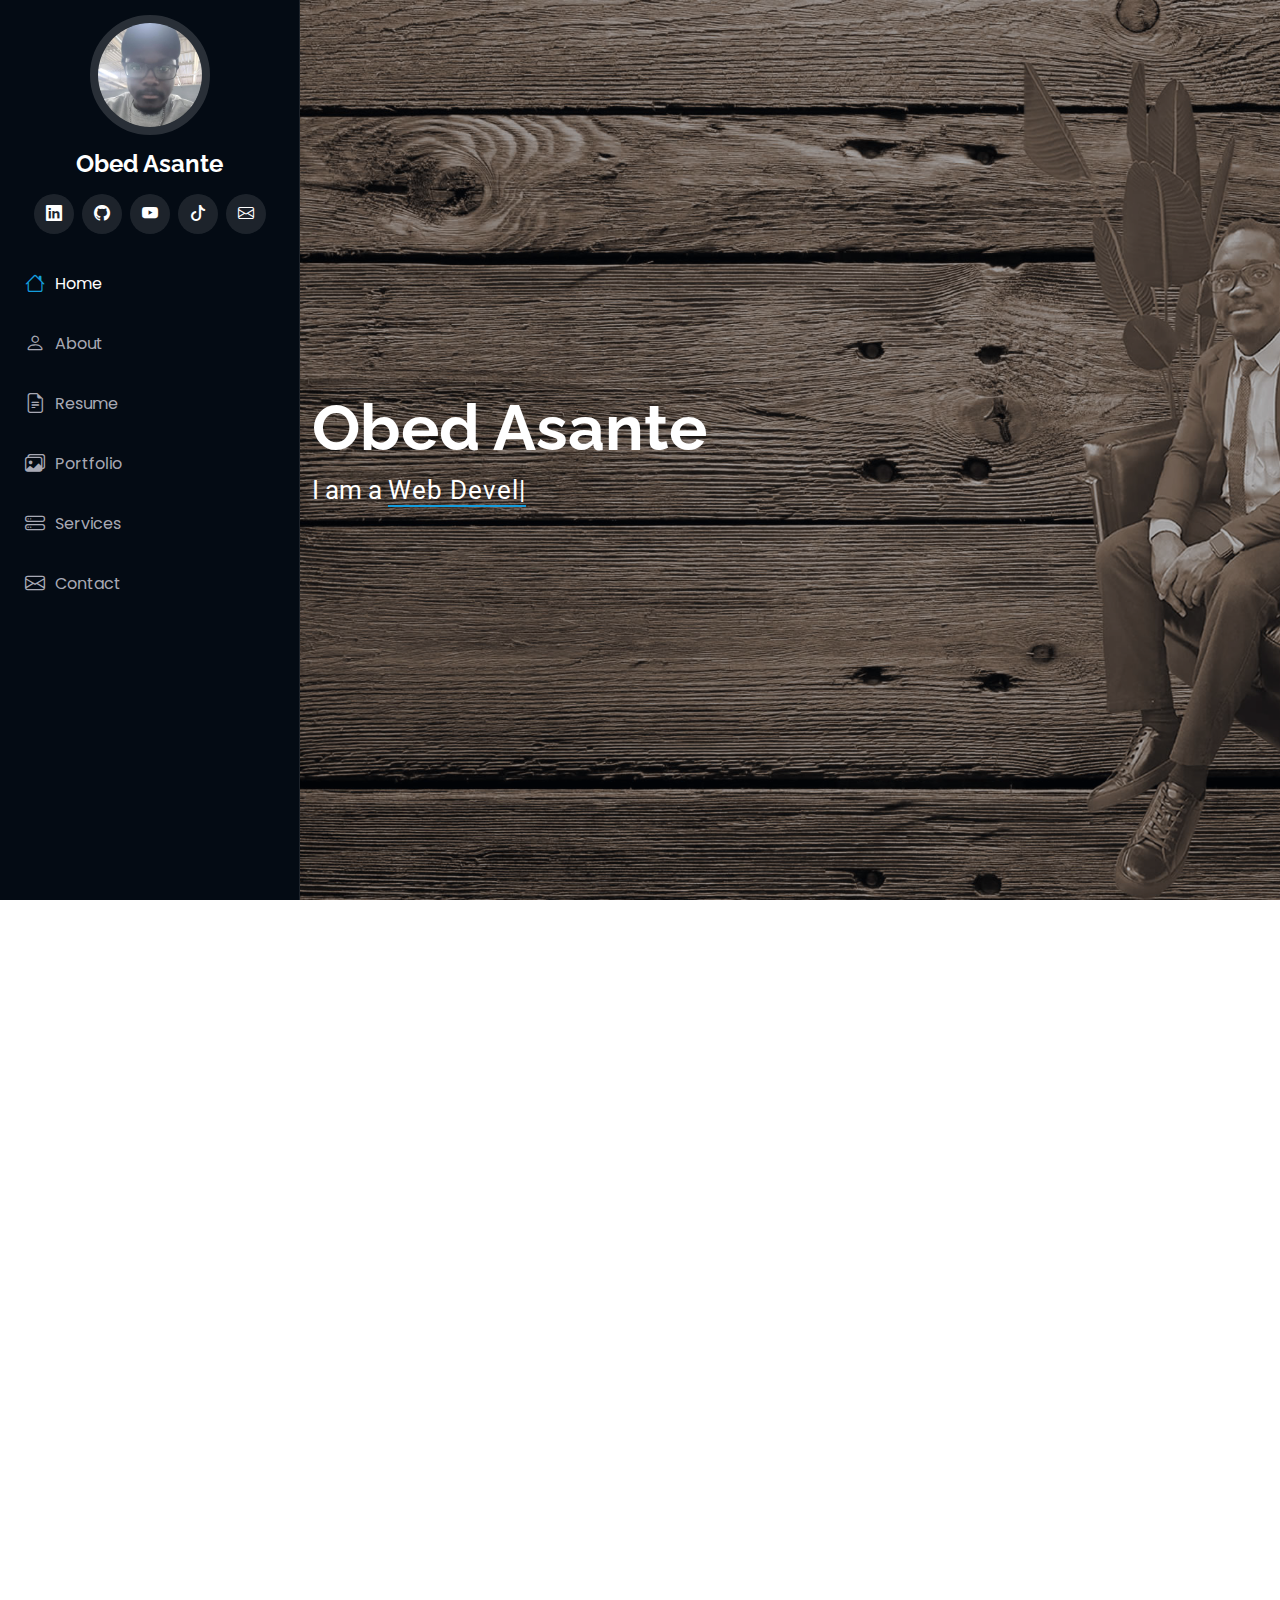
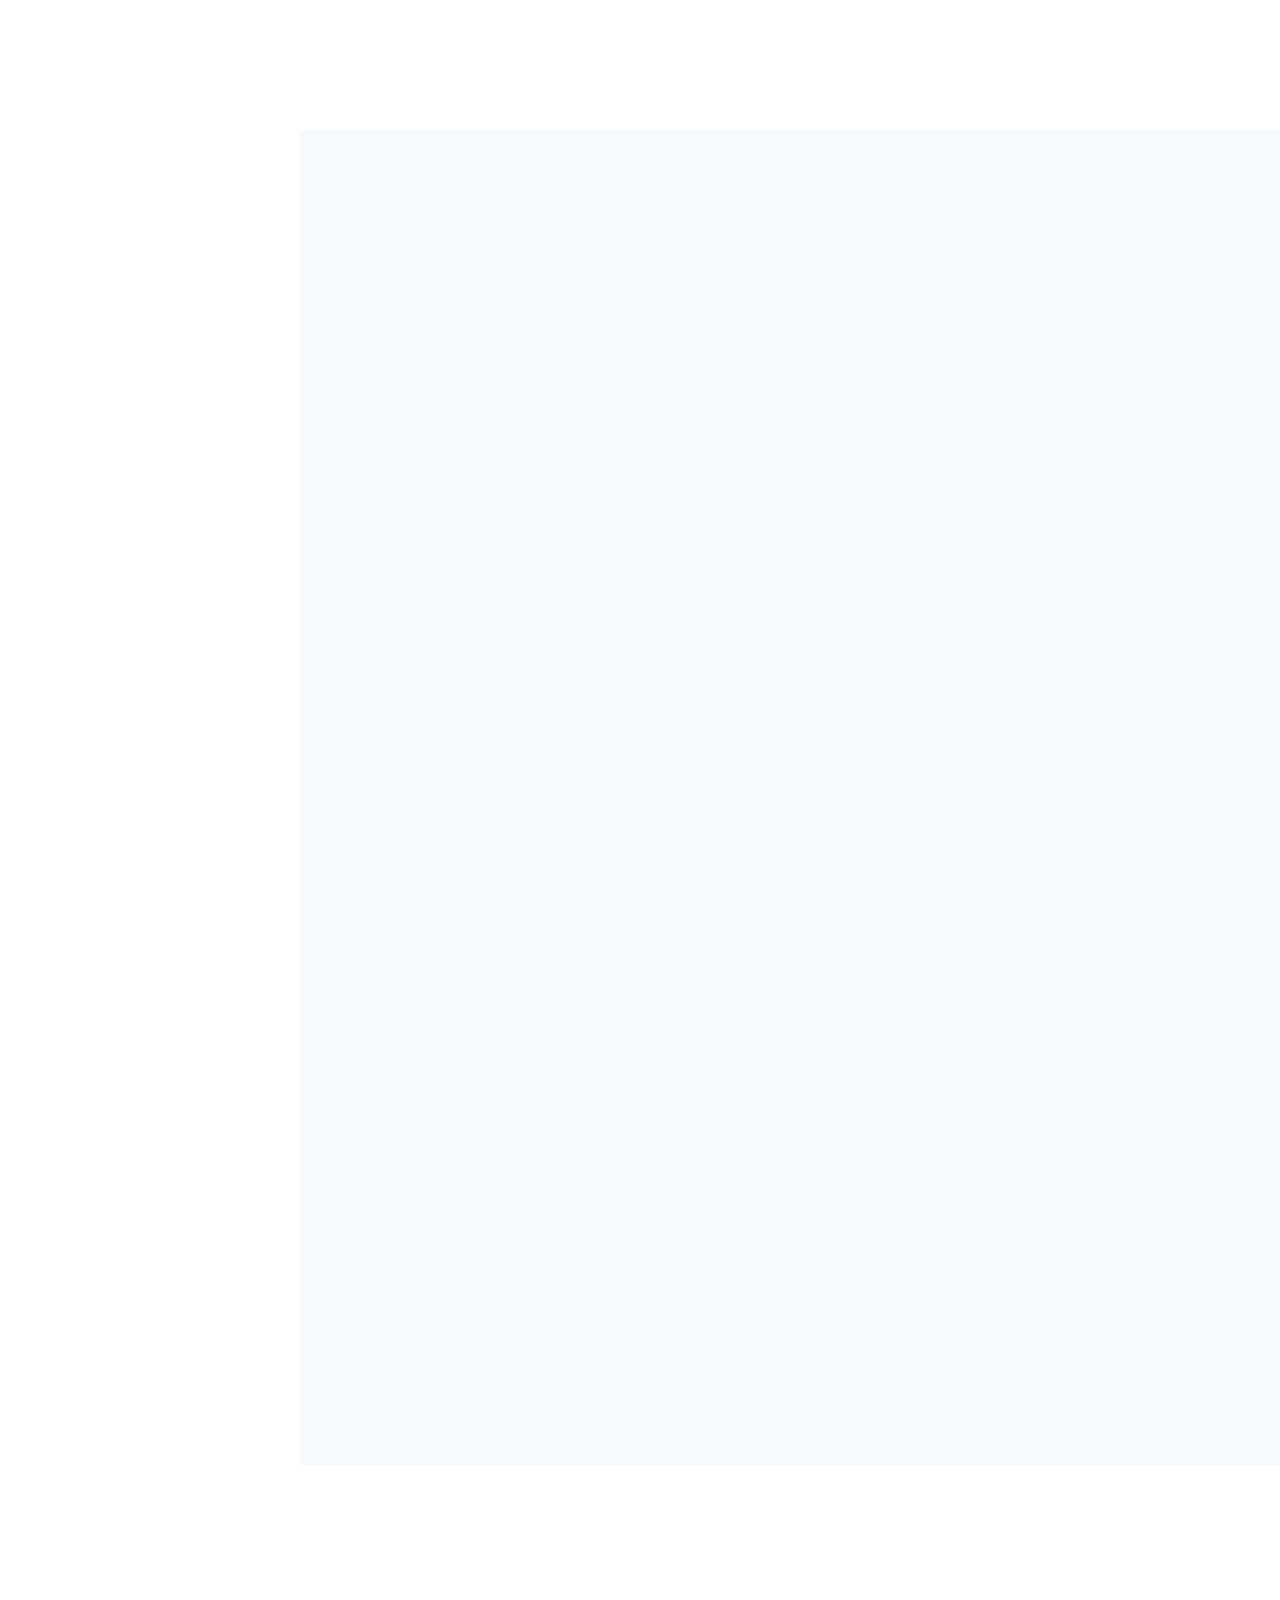
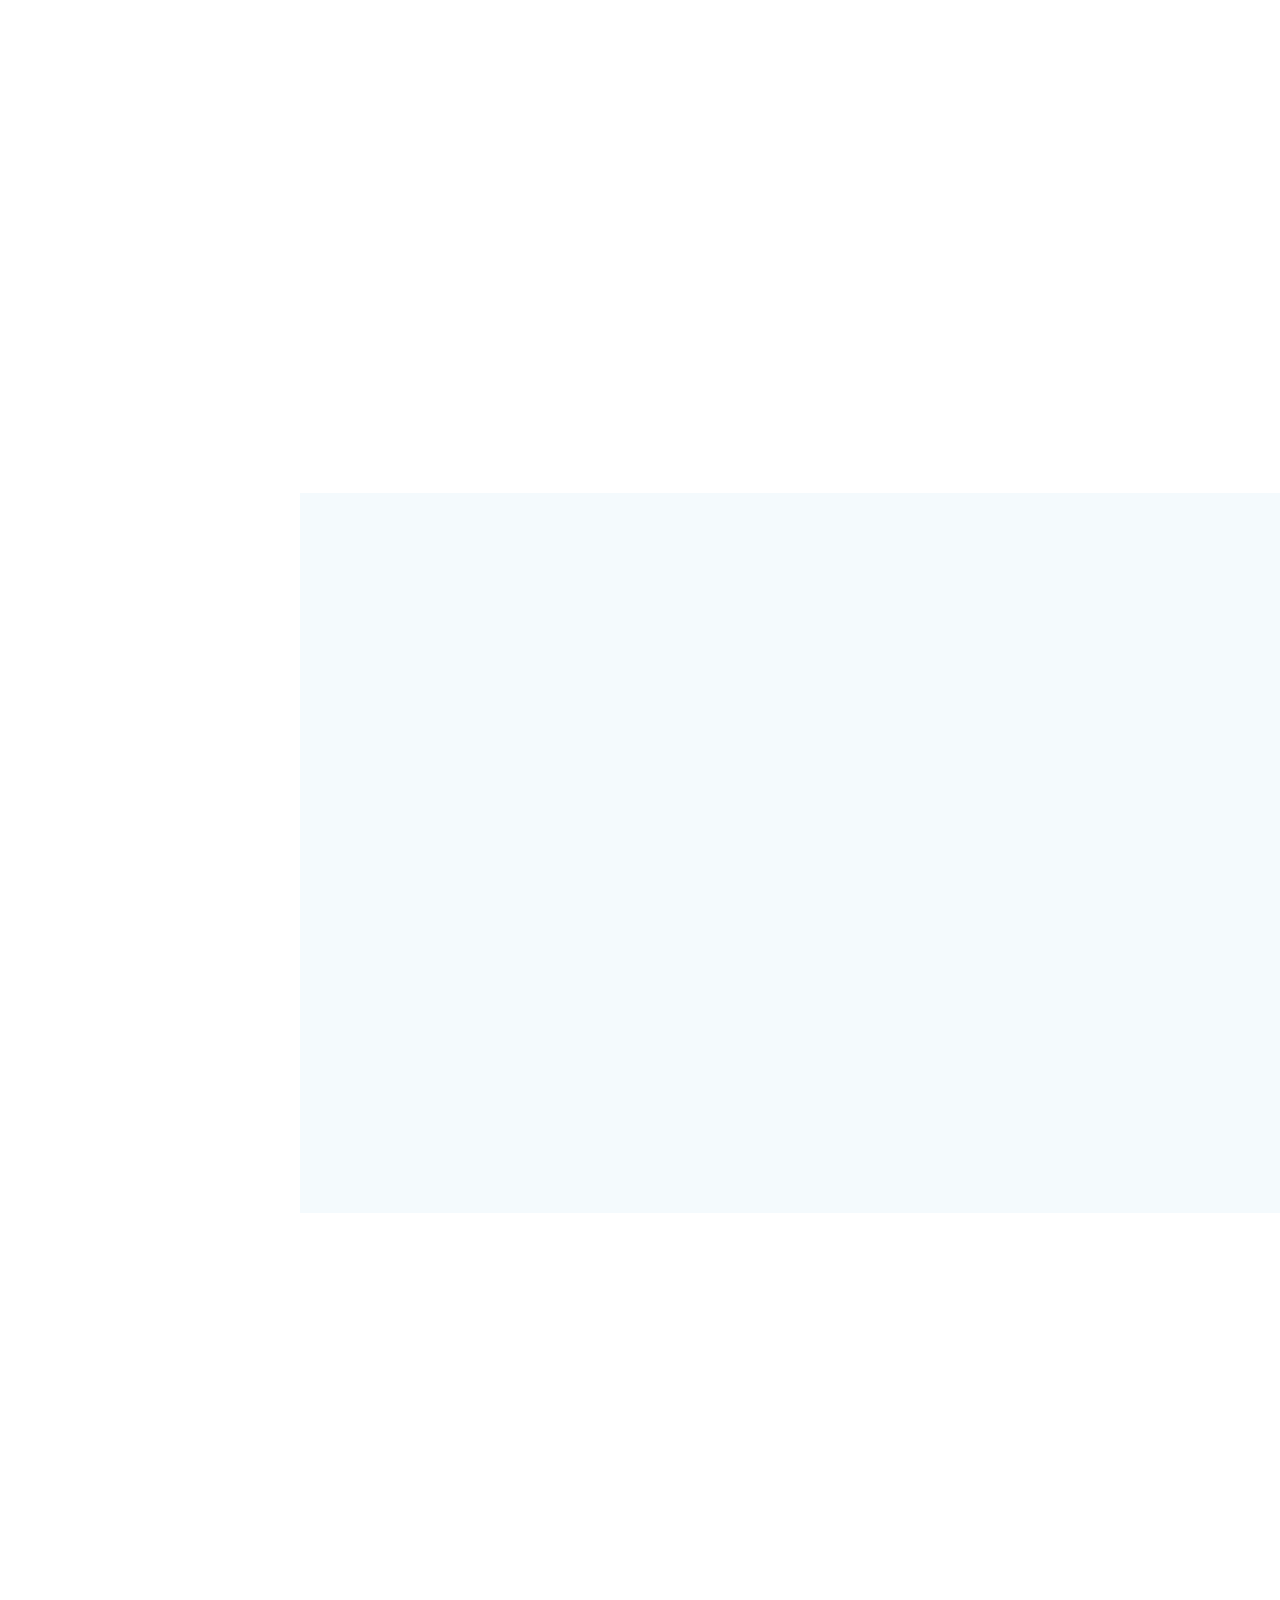
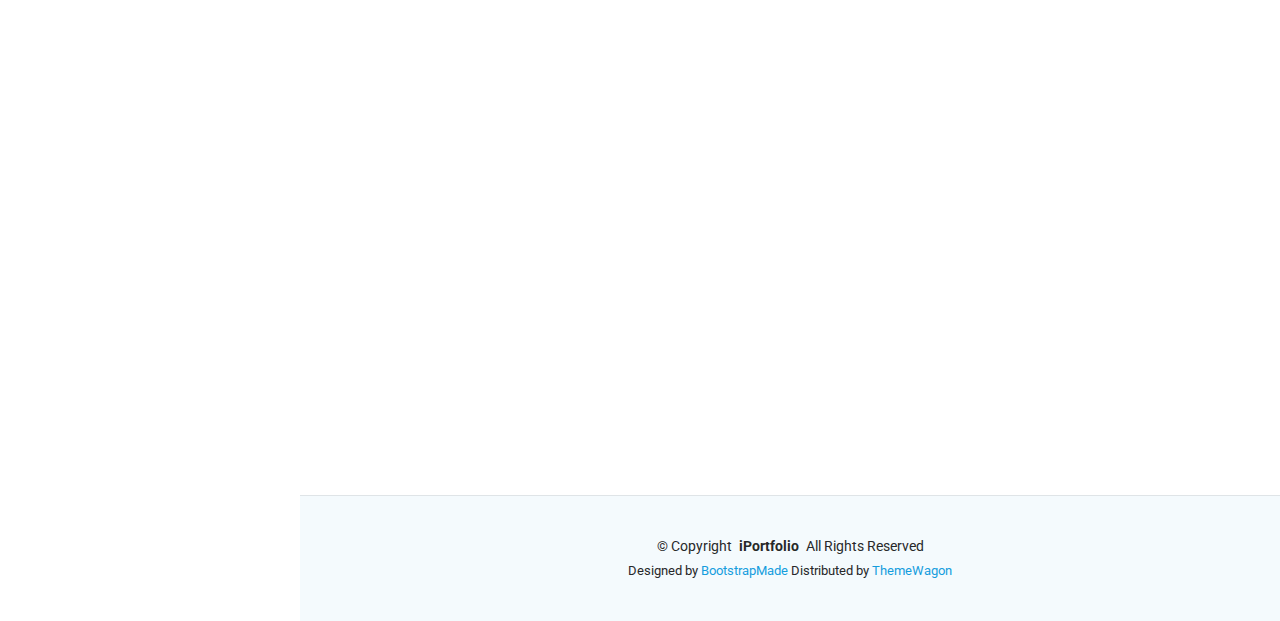
<file: index.html>
<!DOCTYPE html>
<html lang="en">

<head>
  <meta charset="utf-8">
  <meta content="width=device-width, initial-scale=1.0" name="viewport">
  <title>Obed Asante</title>
  <meta content="" name="description">
  <meta content="" name="keywords">

  <!-- Favicons -->
  <link href="assets/img/favicon.png" rel="icon">
  <link href="assets/img/apple-touch-icon.png" rel="apple-touch-icon">

  <!-- Fonts -->
  <link href="https://fonts.googleapis.com" rel="preconnect">
  <link href="https://fonts.gstatic.com" rel="preconnect" crossorigin>
  <link href="https://fonts.googleapis.com/css2?family=Roboto:ital,wght@0,100;0,300;0,400;0,500;0,700;0,900;1,100;1,300;1,400;1,500;1,700;1,900&family=Poppins:ital,wght@0,100;0,200;0,300;0,400;0,500;0,600;0,700;0,800;0,900;1,100;1,200;1,300;1,400;1,500;1,600;1,700;1,800;1,900&family=Raleway:ital,wght@0,100;0,200;0,300;0,400;0,500;0,600;0,700;0,800;0,900;1,100;1,200;1,300;1,400;1,500;1,600;1,700;1,800;1,900&display=swap" rel="stylesheet">

  <!-- Vendor CSS Files -->
  <link href="assets/vendor/bootstrap/css/bootstrap.min.css" rel="stylesheet">
  <link href="assets/vendor/bootstrap-icons/bootstrap-icons.css" rel="stylesheet">
  <link href="assets/vendor/aos/aos.css" rel="stylesheet">
  <link href="assets/vendor/glightbox/css/glightbox.min.css" rel="stylesheet">
  <link href="assets/vendor/swiper/swiper-bundle.min.css" rel="stylesheet">

  <!-- Main CSS File -->
  <link href="assets/css/main.css" rel="stylesheet">

  <!-- =======================================================
  * Template Name: iPortfolio
  * Template URL: https://bootstrapmade.com/iportfolio-bootstrap-portfolio-websites-template/
  * Updated: Jun 29 2024 with Bootstrap v5.3.3
  * Author: BootstrapMade.com
  * License: https://bootstrapmade.com/license/
  ======================================================== -->
</head>

<body class="index-page">

  <header id="header" class="header dark-background d-flex flex-column">
    <i class="header-toggle d-xl-none bi bi-list"></i>

    <div class="profile-img">
      <img src="assets/img/my-profile-img.jpg" alt="" class="img-fluid rounded-circle">
    </div>

    <a href="index.html" class="logo d-flex align-items-center justify-content-center">
      <!-- Uncomment the line below if you also wish to use an image logo -->
      <!-- <img src="assets/img/logo.png" alt=""> -->
      <h1 class="sitename">Obed Asante</h1>
    </a>

    <div class="social-links text-center">
      <!-- <a href="#" class="twitter"><i class="bi bi-twitter-x"></i></a> -->
      <!-- <a href="#" class="facebook"><i class="bi bi-facebook"></i></a> -->
      <a href="#" class="linkedin"><i class="bi bi-linkedin"></i></a>
      <a href="#" class="github"><i class="bi bi-github"></i></a>
      <a href="#" class="youtube-link"><i class="bi bi-youtube"></i></a>
      <a href="#" class="tiktok-link"><i class="bi bi-tiktok"></i></a>
      <a href="mailto:obed.o.asante@gmail.com" class="email-link"><i class="bi bi-envelope"></i></a>
    </div>

    <nav id="navmenu" class="navmenu">
      <ul>
        <li><a href="#hero" class="active"><i class="bi bi-house navicon"></i>Home</a></li>
        <li><a href="#about"><i class="bi bi-person navicon"></i> About</a></li>
        <li><a href="#resume"><i class="bi bi-file-earmark-text navicon"></i> Resume</a></li>
        <li><a href="#portfolio"><i class="bi bi-images navicon"></i> Portfolio</a></li>
        <li><a href="#services"><i class="bi bi-hdd-stack navicon"></i> Services</a></li>
        <!-- <li class="dropdown"><a href="#"><i class="bi bi-menu-button navicon"></i> <span>Dropdown</span> <i class="bi bi-chevron-down toggle-dropdown"></i></a>
          <ul>
            <li><a href="#">Dropdown 1</a></li>
            <li class="dropdown"><a href="#"><span>Deep Dropdown</span> <i class="bi bi-chevron-down toggle-dropdown"></i></a>
              <ul>
                <li><a href="#">Deep Dropdown 1</a></li>
                <li><a href="#">Deep Dropdown 2</a></li>
                <li><a href="#">Deep Dropdown 3</a></li>
                <li><a href="#">Deep Dropdown 4</a></li>
                <li><a href="#">Deep Dropdown 5</a></li>
              </ul>
            </li>
            <li><a href="#">Dropdown 2</a></li>
            <li><a href="#">Dropdown 3</a></li>
            <li><a href="#">Dropdown 4</a></li>
          </ul>
        </li> -->
        <li><a href="#contact"><i class="bi bi-envelope navicon"></i> Contact</a></li>
      </ul>
    </nav>

  </header>

  <main class="main">

    <!-- Hero Section -->
    <section id="hero" class="hero section dark-background">

      <img src="assets/img/hero-bg.jpg" alt="" data-aos="fade-in" class="">

      <div class="container" data-aos="fade-up" data-aos-delay="100">
        <h2>Obed Asante</h2>
        <p>I am a  
          <span class="typed" data-typed-items="Web Developer, Programming Tutor, Database Administrator, Project Manager, Freelancer">Web Designer</span>
          <span class="typed-cursor typed-cursor--blink" aria-hidden="true"></span>
          <span class="typed-cursor typed-cursor--blink" aria-hidden="true"></span>
        </p>
      </div>

    </section><!-- /Hero Section -->

    <!-- About Section -->
    <section id="about" class="about section">

      <!-- Section Title -->
      <div class="container section-title" data-aos="fade-up">
        <h2>About</h2>
        <p align="justify">
          A DotNet Developer with a passion for robust, scalable and high performant applications. With over 13 years of industry experience, I specialize in efficient backend and database systems
          as well as seamless front-end experiences.
        </p><br/>
        <p align="justify">
          When I'm not coding, you'll find me exploring new tech trends, contributing to open-source projects, or sharing my knowledge through blogs and mentorship. 
          I believe in continuous learning and always strive to stay ahead in the ever-evolving world of technology.
        </p>
      </div><!-- End Section Title -->

      <div class="container" data-aos="fade-up" data-aos-delay="100">

        <div class="row gy-4 justify-content-center">
          <div class="col-lg-4">
            <img src="assets/img/my-profile-img.jpg" class="img-fluid" alt="">
          </div>
          <div class="col-lg-8 content">
            <h2>DOTNET DEVELOPER</h2>
            <p class="fst-italic py-3" align="justify">
              I have expertise in ASP.NET Core, C#, SQL Server, and Azure, along with modern front-end technologies like Blazor and React. Whether it's developing enterprise applications, 
              APIs, or cloud-based solutions, I love turning complex problems into elegant, user-friendly solutions.
            </p>
            <div class="row">
              <div class="col-lg-6">
                <ul>
                  <li><i class="bi bi-chevron-right"></i> <strong>Github:</strong> <span>https://github.com/obed-asante</span></li>
                  <li><i class="bi bi-chevron-right"></i> <strong>Website:</strong> <span>https://obed-asante.github.io/Profile</span></li>
                  <li><i class="bi bi-chevron-right"></i> <strong>Linkln:</strong> <span>https://www.linkedin.com/in/obedasante</span></li>
                  <li><i class="bi bi-chevron-right"></i> <strong>Youtube:</strong> <span>https://www.linkedin.com/in/obedasante</span></li>
                </ul>
              </div>
              <div class="col-lg-6">
                <ul>
                  <!-- <li><i class="bi bi-chevron-right"></i> <strong>Age:</strong> <span>30</span></li> -->
                  <li><i class="bi bi-chevron-right"></i> <strong>Email:</strong> <span>obed.o.asante@gmail.com</span></li>
                  <li><i class="bi bi-chevron-right"></i> <strong>Freelance:</strong> <span>Available</span></li>
                  <li><i class="bi bi-chevron-right"></i> <strong>Degree:</strong> <span>Master</span></li>
                  <li><i class="bi bi-chevron-right"></i> <strong>City:</strong> <span>Edmonton, Canada</span></li>
                </ul>
              </div>
            </div>
            <!-- <p class="py-3">
              Officiis eligendi itaque labore et dolorum mollitia officiis optio vero. Quisquam sunt adipisci omnis et ut. Nulla accusantium dolor incidunt officia tempore. Et eius omnis.
              Cupiditate ut dicta maxime officiis quidem quia. Sed et consectetur qui quia repellendus itaque neque.
            </p> -->
          </div>
        </div>

      </div>

    </section><!-- /About Section -->

    <!-- Stats Section -->
    <section id="stats" class="stats section">

      <div class="container" data-aos="fade-up" data-aos-delay="100">

        <div class="row gy-4">

          <div class="col-lg-3 col-md-6">
            <div class="stats-item">
              <i class="bi bi-emoji-smile"></i>
              <span data-purecounter-start="0" data-purecounter-end="232" data-purecounter-duration="1" class="purecounter"></span>
              <p><strong>Happy Clients</strong> <span>consequuntur quae</span></p>
            </div>
          </div><!-- End Stats Item -->

          <div class="col-lg-3 col-md-6">
            <div class="stats-item">
              <i class="bi bi-journal-richtext"></i>
              <span data-purecounter-start="0" data-purecounter-end="521" data-purecounter-duration="1" class="purecounter"></span>
              <p><strong>Projects</strong> <span>adipisci atque cum quia aut</span></p>
            </div>
          </div><!-- End Stats Item -->

          <div class="col-lg-3 col-md-6">
            <div class="stats-item">
              <i class="bi bi-headset"></i>
              <span data-purecounter-start="0" data-purecounter-end="1453" data-purecounter-duration="1" class="purecounter"></span>
              <p><strong>Hours Of Support</strong> <span>aut commodi quaerat</span></p>
            </div>
          </div><!-- End Stats Item -->

          <div class="col-lg-3 col-md-6">
            <div class="stats-item">
              <i class="bi bi-people"></i>
              <span data-purecounter-start="0" data-purecounter-end="32" data-purecounter-duration="1" class="purecounter"></span>
              <p><strong>Hard Workers</strong> <span>rerum asperiores dolor</span></p>
            </div>
          </div><!-- End Stats Item -->

        </div>

      </div>

    </section><!-- /Stats Section -->

    <!-- Skills Section -->
    <section id="skills" class="skills section light-background">

      <!-- Section Title -->
      <div class="container section-title" data-aos="fade-up">
        <h2>Skills</h2>
        <p>Necessitatibus eius consequatur ex aliquid fuga eum quidem sint consectetur velit</p>
      </div><!-- End Section Title -->

      <div class="container" data-aos="fade-up" data-aos-delay="100">

        <div class="row skills-content skills-animation">

          <div class="col-lg-6">

            <div class="progress">
              <span class="skill"><span>HTML</span> <i class="val">100%</i></span>
              <div class="progress-bar-wrap">
                <div class="progress-bar" role="progressbar" aria-valuenow="100" aria-valuemin="0" aria-valuemax="100"></div>
              </div>
            </div><!-- End Skills Item -->

            <div class="progress">
              <span class="skill"><span>CSS</span> <i class="val">90%</i></span>
              <div class="progress-bar-wrap">
                <div class="progress-bar" role="progressbar" aria-valuenow="90" aria-valuemin="0" aria-valuemax="100"></div>
              </div>
            </div><!-- End Skills Item -->

            <div class="progress">
              <span class="skill"><span>JavaScript</span> <i class="val">75%</i></span>
              <div class="progress-bar-wrap">
                <div class="progress-bar" role="progressbar" aria-valuenow="75" aria-valuemin="0" aria-valuemax="100"></div>
              </div>
            </div><!-- End Skills Item -->

          </div>

          <div class="col-lg-6">

            <div class="progress">
              <span class="skill"><span>PHP</span> <i class="val">80%</i></span>
              <div class="progress-bar-wrap">
                <div class="progress-bar" role="progressbar" aria-valuenow="80" aria-valuemin="0" aria-valuemax="100"></div>
              </div>
            </div><!-- End Skills Item -->

            <div class="progress">
              <span class="skill"><span>WordPress/CMS</span> <i class="val">90%</i></span>
              <div class="progress-bar-wrap">
                <div class="progress-bar" role="progressbar" aria-valuenow="90" aria-valuemin="0" aria-valuemax="100"></div>
              </div>
            </div><!-- End Skills Item -->

            <div class="progress">
              <span class="skill"><span>Photoshop</span> <i class="val">55%</i></span>
              <div class="progress-bar-wrap">
                <div class="progress-bar" role="progressbar" aria-valuenow="55" aria-valuemin="0" aria-valuemax="100"></div>
              </div>
            </div><!-- End Skills Item -->

          </div>

        </div>

      </div>

    </section><!-- /Skills Section -->

    <!-- Resume Section -->
    <section id="resume" class="resume section">

      <!-- Section Title -->
      <div class="container section-title" data-aos="fade-up">
        <h2>Resume</h2>
        <!-- <p>Magnam dolores commodi suscipit. Necessitatibus eius consequatur ex aliquid fuga eum quidem. Sit sint consectetur velit. Quisquam quos quisquam cupiditate. Et nemo qui impedit suscipit alias ea. Quia fugiat sit in iste officiis commodi quidem hic quas.</p> -->
        <iframe src="assets/Obed Asante - .Net Developer-Site.pdf" width="100%" height="600px"></iframe>
      </div><!-- End Section Title -->

    </section><!-- /Resume Section -->

    <!-- Portfolio Section -->
    <section id="portfolio" class="portfolio section light-background">

      <!-- Section Title -->
      <div class="container section-title" data-aos="fade-up">
        <h2>Portfolio</h2>
        <p>Magnam dolores commodi suscipit. Necessitatibus eius consequatur ex aliquid fuga eum quidem. Sit sint consectetur velit. Quisquam quos quisquam cupiditate. Et nemo qui impedit suscipit alias ea. Quia fugiat sit in iste officiis commodi quidem hic quas.</p>
      </div><!-- End Section Title -->

      <div class="container">

        <div class="isotope-layout" data-default-filter="*" data-layout="masonry" data-sort="original-order">

          <ul class="portfolio-filters isotope-filters" data-aos="fade-up" data-aos-delay="100">
            <li data-filter="*" class="filter-active">All</li>
            <li data-filter=".filter-app">App</li>
            <li data-filter=".filter-product">Product</li>
            <li data-filter=".filter-branding">Branding</li>
            <li data-filter=".filter-books">Books</li>
          </ul><!-- End Portfolio Filters -->

          <div class="row gy-4 isotope-container" data-aos="fade-up" data-aos-delay="200">

            <div class="col-lg-4 col-md-6 portfolio-item isotope-item filter-app">
              <div class="portfolio-content h-100">
                <img src="assets/img/portfolio/app-1.jpg" class="img-fluid" alt="">
                <div class="portfolio-info">
                  <h4>App 1</h4>
                  <p>Lorem ipsum, dolor sit amet consectetur</p>
                  <a href="assets/img/portfolio/app-1.jpg" title="App 1" data-gallery="portfolio-gallery-app" class="glightbox preview-link"><i class="bi bi-zoom-in"></i></a>
                  <a href="portfolio-details.html" title="More Details" class="details-link"><i class="bi bi-link-45deg"></i></a>
                </div>
              </div>
            </div><!-- End Portfolio Item -->

            <div class="col-lg-4 col-md-6 portfolio-item isotope-item filter-product">
              <div class="portfolio-content h-100">
                <img src="assets/img/portfolio/product-1.jpg" class="img-fluid" alt="">
                <div class="portfolio-info">
                  <h4>Product 1</h4>
                  <p>Lorem ipsum, dolor sit amet consectetur</p>
                  <a href="assets/img/portfolio/product-1.jpg" title="Product 1" data-gallery="portfolio-gallery-product" class="glightbox preview-link"><i class="bi bi-zoom-in"></i></a>
                  <a href="portfolio-details.html" title="More Details" class="details-link"><i class="bi bi-link-45deg"></i></a>
                </div>
              </div>
            </div><!-- End Portfolio Item -->

            <div class="col-lg-4 col-md-6 portfolio-item isotope-item filter-branding">
              <div class="portfolio-content h-100">
                <img src="assets/img/portfolio/branding-1.jpg" class="img-fluid" alt="">
                <div class="portfolio-info">
                  <h4>Branding 1</h4>
                  <p>Lorem ipsum, dolor sit amet consectetur</p>
                  <a href="assets/img/portfolio/branding-1.jpg" title="Branding 1" data-gallery="portfolio-gallery-branding" class="glightbox preview-link"><i class="bi bi-zoom-in"></i></a>
                  <a href="portfolio-details.html" title="More Details" class="details-link"><i class="bi bi-link-45deg"></i></a>
                </div>
              </div>
            </div><!-- End Portfolio Item -->

            <div class="col-lg-4 col-md-6 portfolio-item isotope-item filter-books">
              <div class="portfolio-content h-100">
                <img src="assets/img/portfolio/books-1.jpg" class="img-fluid" alt="">
                <div class="portfolio-info">
                  <h4>Books 1</h4>
                  <p>Lorem ipsum, dolor sit amet consectetur</p>
                  <a href="assets/img/portfolio/books-1.jpg" title="Branding 1" data-gallery="portfolio-gallery-book" class="glightbox preview-link"><i class="bi bi-zoom-in"></i></a>
                  <a href="portfolio-details.html" title="More Details" class="details-link"><i class="bi bi-link-45deg"></i></a>
                </div>
              </div>
            </div><!-- End Portfolio Item -->

            <div class="col-lg-4 col-md-6 portfolio-item isotope-item filter-app">
              <div class="portfolio-content h-100">
                <img src="assets/img/portfolio/app-2.jpg" class="img-fluid" alt="">
                <div class="portfolio-info">
                  <h4>App 2</h4>
                  <p>Lorem ipsum, dolor sit amet consectetur</p>
                  <a href="assets/img/portfolio/app-2.jpg" title="App 2" data-gallery="portfolio-gallery-app" class="glightbox preview-link"><i class="bi bi-zoom-in"></i></a>
                  <a href="portfolio-details.html" title="More Details" class="details-link"><i class="bi bi-link-45deg"></i></a>
                </div>
              </div>
            </div><!-- End Portfolio Item -->

            <div class="col-lg-4 col-md-6 portfolio-item isotope-item filter-product">
              <div class="portfolio-content h-100">
                <img src="assets/img/portfolio/product-2.jpg" class="img-fluid" alt="">
                <div class="portfolio-info">
                  <h4>Product 2</h4>
                  <p>Lorem ipsum, dolor sit amet consectetur</p>
                  <a href="assets/img/portfolio/product-2.jpg" title="Product 2" data-gallery="portfolio-gallery-product" class="glightbox preview-link"><i class="bi bi-zoom-in"></i></a>
                  <a href="portfolio-details.html" title="More Details" class="details-link"><i class="bi bi-link-45deg"></i></a>
                </div>
              </div>
            </div><!-- End Portfolio Item -->

            <div class="col-lg-4 col-md-6 portfolio-item isotope-item filter-branding">
              <div class="portfolio-content h-100">
                <img src="assets/img/portfolio/branding-2.jpg" class="img-fluid" alt="">
                <div class="portfolio-info">
                  <h4>Branding 2</h4>
                  <p>Lorem ipsum, dolor sit amet consectetur</p>
                  <a href="assets/img/portfolio/branding-2.jpg" title="Branding 2" data-gallery="portfolio-gallery-branding" class="glightbox preview-link"><i class="bi bi-zoom-in"></i></a>
                  <a href="portfolio-details.html" title="More Details" class="details-link"><i class="bi bi-link-45deg"></i></a>
                </div>
              </div>
            </div><!-- End Portfolio Item -->

            <div class="col-lg-4 col-md-6 portfolio-item isotope-item filter-books">
              <div class="portfolio-content h-100">
                <img src="assets/img/portfolio/books-2.jpg" class="img-fluid" alt="">
                <div class="portfolio-info">
                  <h4>Books 2</h4>
                  <p>Lorem ipsum, dolor sit amet consectetur</p>
                  <a href="assets/img/portfolio/books-2.jpg" title="Branding 2" data-gallery="portfolio-gallery-book" class="glightbox preview-link"><i class="bi bi-zoom-in"></i></a>
                  <a href="portfolio-details.html" title="More Details" class="details-link"><i class="bi bi-link-45deg"></i></a>
                </div>
              </div>
            </div><!-- End Portfolio Item -->

            <div class="col-lg-4 col-md-6 portfolio-item isotope-item filter-app">
              <div class="portfolio-content h-100">
                <img src="assets/img/portfolio/app-3.jpg" class="img-fluid" alt="">
                <div class="portfolio-info">
                  <h4>App 3</h4>
                  <p>Lorem ipsum, dolor sit amet consectetur</p>
                  <a href="assets/img/portfolio/app-3.jpg" title="App 3" data-gallery="portfolio-gallery-app" class="glightbox preview-link"><i class="bi bi-zoom-in"></i></a>
                  <a href="portfolio-details.html" title="More Details" class="details-link"><i class="bi bi-link-45deg"></i></a>
                </div>
              </div>
            </div><!-- End Portfolio Item -->

            <div class="col-lg-4 col-md-6 portfolio-item isotope-item filter-product">
              <div class="portfolio-content h-100">
                <img src="assets/img/portfolio/product-3.jpg" class="img-fluid" alt="">
                <div class="portfolio-info">
                  <h4>Product 3</h4>
                  <p>Lorem ipsum, dolor sit amet consectetur</p>
                  <a href="assets/img/portfolio/product-3.jpg" title="Product 3" data-gallery="portfolio-gallery-product" class="glightbox preview-link"><i class="bi bi-zoom-in"></i></a>
                  <a href="portfolio-details.html" title="More Details" class="details-link"><i class="bi bi-link-45deg"></i></a>
                </div>
              </div>
            </div><!-- End Portfolio Item -->

            <div class="col-lg-4 col-md-6 portfolio-item isotope-item filter-branding">
              <div class="portfolio-content h-100">
                <img src="assets/img/portfolio/branding-3.jpg" class="img-fluid" alt="">
                <div class="portfolio-info">
                  <h4>Branding 3</h4>
                  <p>Lorem ipsum, dolor sit amet consectetur</p>
                  <a href="assets/img/portfolio/branding-3.jpg" title="Branding 2" data-gallery="portfolio-gallery-branding" class="glightbox preview-link"><i class="bi bi-zoom-in"></i></a>
                  <a href="portfolio-details.html" title="More Details" class="details-link"><i class="bi bi-link-45deg"></i></a>
                </div>
              </div>
            </div><!-- End Portfolio Item -->

            <div class="col-lg-4 col-md-6 portfolio-item isotope-item filter-books">
              <div class="portfolio-content h-100">
                <img src="assets/img/portfolio/books-3.jpg" class="img-fluid" alt="">
                <div class="portfolio-info">
                  <h4>Books 3</h4>
                  <p>Lorem ipsum, dolor sit amet consectetur</p>
                  <a href="assets/img/portfolio/books-3.jpg" title="Branding 3" data-gallery="portfolio-gallery-book" class="glightbox preview-link"><i class="bi bi-zoom-in"></i></a>
                  <a href="portfolio-details.html" title="More Details" class="details-link"><i class="bi bi-link-45deg"></i></a>
                </div>
              </div>
            </div><!-- End Portfolio Item -->

          </div><!-- End Portfolio Container -->

        </div>

      </div>

    </section><!-- /Portfolio Section -->

    <!-- Services Section -->
    <section id="services" class="services section">

      <!-- Section Title -->
      <div class="container section-title" data-aos="fade-up">
        <h2>Services</h2>
        <p>Magnam dolores commodi suscipit. Necessitatibus eius consequatur ex aliquid fuga eum quidem. Sit sint consectetur velit. Quisquam quos quisquam cupiditate. Et nemo qui impedit suscipit alias ea. Quia fugiat sit in iste officiis commodi quidem hic quas.</p>
      </div><!-- End Section Title -->

      <div class="container">

        <div class="row gy-4">

          <div class="col-lg-4 col-md-6 service-item d-flex" data-aos="fade-up" data-aos-delay="100">
            <div class="icon flex-shrink-0"><i class="bi bi-briefcase"></i></div>
            <div>
              <h4 class="title"><a href="service-details.html" class="stretched-link">Lorem Ipsum</a></h4>
              <p class="description">Voluptatum deleniti atque corrupti quos dolores et quas molestias excepturi sint occaecati cupiditate non provident</p>
            </div>
          </div>
          <!-- End Service Item -->

          <div class="col-lg-4 col-md-6 service-item d-flex" data-aos="fade-up" data-aos-delay="200">
            <div class="icon flex-shrink-0"><i class="bi bi-card-checklist"></i></div>
            <div>
              <h4 class="title"><a href="service-details.html" class="stretched-link">Dolor Sitema</a></h4>
              <p class="description">Minim veniam, quis nostrud exercitation ullamco laboris nisi ut aliquip ex ea commodo consequat tarad limino ata</p>
            </div>
          </div><!-- End Service Item -->

          <div class="col-lg-4 col-md-6 service-item d-flex" data-aos="fade-up" data-aos-delay="300">
            <div class="icon flex-shrink-0"><i class="bi bi-bar-chart"></i></div>
            <div>
              <h4 class="title"><a href="service-details.html" class="stretched-link">Sed ut perspiciatis</a></h4>
              <p class="description">Duis aute irure dolor in reprehenderit in voluptate velit esse cillum dolore eu fugiat nulla pariatur</p>
            </div>
          </div><!-- End Service Item -->

          <div class="col-lg-4 col-md-6 service-item d-flex" data-aos="fade-up" data-aos-delay="400">
            <div class="icon flex-shrink-0"><i class="bi bi-binoculars"></i></div>
            <div>
              <h4 class="title"><a href="service-details.html" class="stretched-link">Magni Dolores</a></h4>
              <p class="description">Excepteur sint occaecat cupidatat non proident, sunt in culpa qui officia deserunt mollit anim id est laborum</p>
            </div>
          </div><!-- End Service Item -->

          <div class="col-lg-4 col-md-6 service-item d-flex" data-aos="fade-up" data-aos-delay="500">
            <div class="icon flex-shrink-0"><i class="bi bi-brightness-high"></i></div>
            <div>
              <h4 class="title"><a href="service-details.html" class="stretched-link">Nemo Enim</a></h4>
              <p class="description">At vero eos et accusamus et iusto odio dignissimos ducimus qui blanditiis praesentium voluptatum deleniti atque</p>
            </div>
          </div><!-- End Service Item -->

          <div class="col-lg-4 col-md-6 service-item d-flex" data-aos="fade-up" data-aos-delay="600">
            <div class="icon flex-shrink-0"><i class="bi bi-calendar4-week"></i></div>
            <div>
              <h4 class="title"><a href="service-details.html" class="stretched-link">Eiusmod Tempor</a></h4>
              <p class="description">Et harum quidem rerum facilis est et expedita distinctio. Nam libero tempore, cum soluta nobis est eligendi</p>
            </div>
          </div><!-- End Service Item -->

        </div>

      </div>

    </section><!-- /Services Section -->

    <!-- Testimonials Section -->
    <section id="testimonials" class="testimonials section light-background">

      <!-- Section Title -->
      <div class="container section-title" data-aos="fade-up">
        <h2>Testimonials</h2>
        <p>Necessitatibus eius consequatur ex aliquid fuga eum quidem sint consectetur velit</p>
      </div><!-- End Section Title -->

      <div class="container" data-aos="fade-up" data-aos-delay="100">

        <div class="swiper init-swiper">
          <script type="application/json" class="swiper-config">
            {
              "loop": true,
              "speed": 600,
              "autoplay": {
                "delay": 5000
              },
              "slidesPerView": "auto",
              "pagination": {
                "el": ".swiper-pagination",
                "type": "bullets",
                "clickable": true
              },
              "breakpoints": {
                "320": {
                  "slidesPerView": 1,
                  "spaceBetween": 40
                },
                "1200": {
                  "slidesPerView": 3,
                  "spaceBetween": 1
                }
              }
            }
          </script>
          <div class="swiper-wrapper">

            <div class="swiper-slide">
              <div class="testimonial-item">
                <p>
                  <i class="bi bi-quote quote-icon-left"></i>
                  <span>Proin iaculis purus consequat sem cure digni ssim donec porttitora entum suscipit rhoncus. Accusantium quam, ultricies eget id, aliquam eget nibh et. Maecen aliquam, risus at semper.</span>
                  <i class="bi bi-quote quote-icon-right"></i>
                </p>
                <img src="assets/img/testimonials/testimonials-1.jpg" class="testimonial-img" alt="">
                <h3>Saul Goodman</h3>
                <h4>Ceo &amp; Founder</h4>
              </div>
            </div><!-- End testimonial item -->

            <div class="swiper-slide">
              <div class="testimonial-item">
                <p>
                  <i class="bi bi-quote quote-icon-left"></i>
                  <span>Export tempor illum tamen malis malis eram quae irure esse labore quem cillum quid malis quorum velit fore eram velit sunt aliqua noster fugiat irure amet legam anim culpa.</span>
                  <i class="bi bi-quote quote-icon-right"></i>
                </p>
                <img src="assets/img/testimonials/testimonials-2.jpg" class="testimonial-img" alt="">
                <h3>Sara Wilsson</h3>
                <h4>Designer</h4>
              </div>
            </div><!-- End testimonial item -->

            <div class="swiper-slide">
              <div class="testimonial-item">
                <p>
                  <i class="bi bi-quote quote-icon-left"></i>
                  <span>Enim nisi quem export duis labore cillum quae magna enim sint quorum nulla quem veniam duis minim tempor labore quem eram duis noster aute amet eram fore quis sint minim.</span>
                  <i class="bi bi-quote quote-icon-right"></i>
                </p>
                <img src="assets/img/testimonials/testimonials-3.jpg" class="testimonial-img" alt="">
                <h3>Jena Karlis</h3>
                <h4>Store Owner</h4>
              </div>
            </div><!-- End testimonial item -->

            <div class="swiper-slide">
              <div class="testimonial-item">
                <p>
                  <i class="bi bi-quote quote-icon-left"></i>
                  <span>Fugiat enim eram quae cillum dolore dolor amet nulla culpa multos export minim fugiat dolor enim duis veniam ipsum anim magna sunt elit fore quem dolore labore illum veniam.</span>
                  <i class="bi bi-quote quote-icon-right"></i>
                </p>
                <img src="assets/img/testimonials/testimonials-4.jpg" class="testimonial-img" alt="">
                <h3>Matt Brandon</h3>
                <h4>Freelancer</h4>
              </div>
            </div><!-- End testimonial item -->

            <div class="swiper-slide">
              <div class="testimonial-item">
                <p>
                  <i class="bi bi-quote quote-icon-left"></i>
                  <span>Quis quorum aliqua sint quem legam fore sunt eram irure aliqua veniam tempor noster veniam sunt culpa nulla illum cillum fugiat legam esse veniam culpa fore nisi cillum quid.</span>
                  <i class="bi bi-quote quote-icon-right"></i>
                </p>
                <img src="assets/img/testimonials/testimonials-5.jpg" class="testimonial-img" alt="">
                <h3>John Larson</h3>
                <h4>Entrepreneur</h4>
              </div>
            </div><!-- End testimonial item -->

          </div>
          <div class="swiper-pagination"></div>
        </div>

      </div>

    </section><!-- /Testimonials Section -->

    <!-- Contact Section -->
    <section id="contact" class="contact section">

      <!-- Section Title -->
      <div class="container section-title" data-aos="fade-up">
        <h2>Contact</h2>
        <p>Necessitatibus eius consequatur ex aliquid fuga eum quidem sint consectetur velit</p>
      </div><!-- End Section Title -->

      <div class="container" data-aos="fade-up" data-aos-delay="100">

        <div class="row gy-4">

          <div class="col-lg-5">

            <div class="info-wrap">
              <div class="info-item d-flex" data-aos="fade-up" data-aos-delay="200">
                <i class="bi bi-geo-alt flex-shrink-0"></i>
                <div>
                  <h3>Address</h3>
                  <p>A108 Adam Street, New York, NY 535022</p>
                </div>
              </div><!-- End Info Item -->

              <div class="info-item d-flex" data-aos="fade-up" data-aos-delay="300">
                <i class="bi bi-telephone flex-shrink-0"></i>
                <div>
                  <h3>Call Us</h3>
                  <p>+1 5589 55488 55</p>
                </div>
              </div><!-- End Info Item -->

              <div class="info-item d-flex" data-aos="fade-up" data-aos-delay="400">
                <i class="bi bi-envelope flex-shrink-0"></i>
                <div>
                  <h3>Email Us</h3>
                  <p>info@example.com</p>
                </div>
              </div><!-- End Info Item -->

              <iframe src="https://www.google.com/maps/embed?pb=!1m14!1m8!1m3!1d48389.78314118045!2d-74.006138!3d40.710059!3m2!1i1024!2i768!4f13.1!3m3!1m2!1s0x89c25a22a3bda30d%3A0xb89d1fe6bc499443!2sDowntown%20Conference%20Center!5e0!3m2!1sen!2sus!4v1676961268712!5m2!1sen!2sus" frameborder="0" style="border:0; width: 100%; height: 270px;" allowfullscreen="" loading="lazy" referrerpolicy="no-referrer-when-downgrade"></iframe>
            </div>
          </div>

          <div class="col-lg-7">
            <form action="forms/contact.php" method="post" class="php-email-form" data-aos="fade-up" data-aos-delay="200">
              <div class="row gy-4">

                <div class="col-md-6">
                  <label for="name-field" class="pb-2">Your Name</label>
                  <input type="text" name="name" id="name-field" class="form-control" required="">
                </div>

                <div class="col-md-6">
                  <label for="email-field" class="pb-2">Your Email</label>
                  <input type="email" class="form-control" name="email" id="email-field" required="">
                </div>

                <div class="col-md-12">
                  <label for="subject-field" class="pb-2">Subject</label>
                  <input type="text" class="form-control" name="subject" id="subject-field" required="">
                </div>

                <div class="col-md-12">
                  <label for="message-field" class="pb-2">Message</label>
                  <textarea class="form-control" name="message" rows="10" id="message-field" required=""></textarea>
                </div>

                <div class="col-md-12 text-center">
                  <div class="loading">Loading</div>
                  <div class="error-message"></div>
                  <div class="sent-message">Your message has been sent. Thank you!</div>

                  <button type="submit">Send Message</button>
                </div>

              </div>
            </form>
          </div><!-- End Contact Form -->

        </div>

      </div>

    </section><!-- /Contact Section -->

  </main>

  <footer id="footer" class="footer position-relative light-background">

    <div class="container">
      <div class="copyright text-center ">
        <p>© <span>Copyright</span> <strong class="px-1 sitename">iPortfolio</strong> <span>All Rights Reserved</span></p>
      </div>
      <div class="credits">
        <!-- All the links in the footer should remain intact. -->
        <!-- You can delete the links only if you've purchased the pro version. -->
        <!-- Licensing information: https://bootstrapmade.com/license/ -->
        <!-- Purchase the pro version with working PHP/AJAX contact form: [buy-url] -->
        Designed by <a href="https://bootstrapmade.com/">BootstrapMade</a> Distributed by <a href="https://themewagon.com">ThemeWagon</a>
      </div>
    </div>

  </footer>

  <!-- Scroll Top -->
  <a href="#" id="scroll-top" class="scroll-top d-flex align-items-center justify-content-center"><i class="bi bi-arrow-up-short"></i></a>

  <!-- Preloader -->
  <div id="preloader"></div>

  <!-- Vendor JS Files -->
  <script src="assets/vendor/bootstrap/js/bootstrap.bundle.min.js"></script>
  <script src="assets/vendor/php-email-form/validate.js"></script>
  <script src="assets/vendor/aos/aos.js"></script>
  <script src="assets/vendor/typed.js/typed.umd.js"></script>
  <script src="assets/vendor/purecounter/purecounter_vanilla.js"></script>
  <script src="assets/vendor/waypoints/noframework.waypoints.js"></script>
  <script src="assets/vendor/glightbox/js/glightbox.min.js"></script>
  <script src="assets/vendor/imagesloaded/imagesloaded.pkgd.min.js"></script>
  <script src="assets/vendor/isotope-layout/isotope.pkgd.min.js"></script>
  <script src="assets/vendor/swiper/swiper-bundle.min.js"></script>

  <!-- Main JS File -->
  <script src="assets/js/main.js"></script>

</body>

</html>
</file>
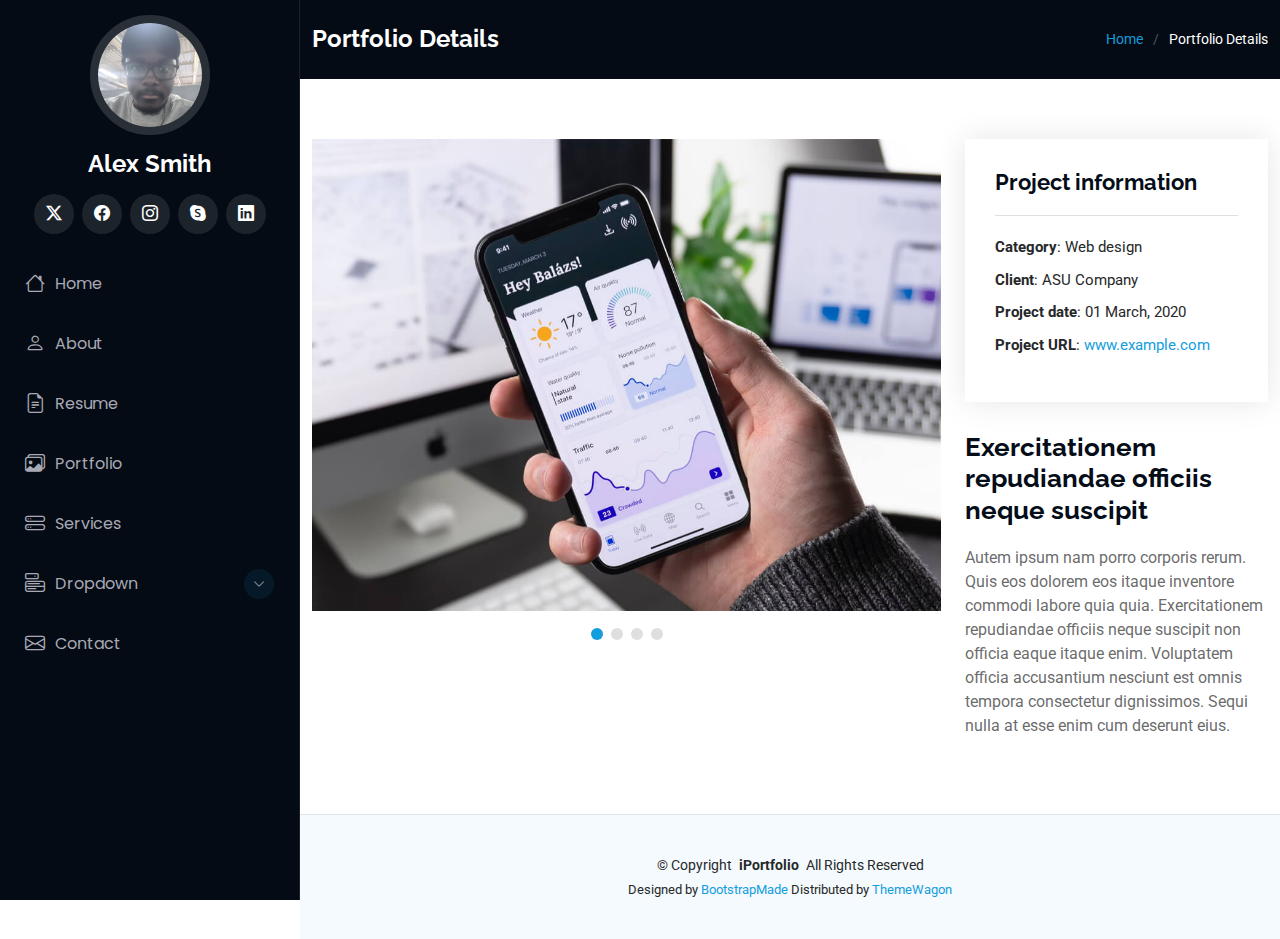
<file: portfolio-details.html>
<!DOCTYPE html>
<html lang="en">

<head>
  <meta charset="utf-8">
  <meta content="width=device-width, initial-scale=1.0" name="viewport">
  <title>Portfolio Details - iPortfolio Bootstrap Template</title>
  <meta content="" name="description">
  <meta content="" name="keywords">

  <!-- Favicons -->
  <link href="assets/img/favicon.png" rel="icon">
  <link href="assets/img/apple-touch-icon.png" rel="apple-touch-icon">

  <!-- Fonts -->
  <link href="https://fonts.googleapis.com" rel="preconnect">
  <link href="https://fonts.gstatic.com" rel="preconnect" crossorigin>
  <link href="https://fonts.googleapis.com/css2?family=Roboto:ital,wght@0,100;0,300;0,400;0,500;0,700;0,900;1,100;1,300;1,400;1,500;1,700;1,900&family=Poppins:ital,wght@0,100;0,200;0,300;0,400;0,500;0,600;0,700;0,800;0,900;1,100;1,200;1,300;1,400;1,500;1,600;1,700;1,800;1,900&family=Raleway:ital,wght@0,100;0,200;0,300;0,400;0,500;0,600;0,700;0,800;0,900;1,100;1,200;1,300;1,400;1,500;1,600;1,700;1,800;1,900&display=swap" rel="stylesheet">

  <!-- Vendor CSS Files -->
  <link href="assets/vendor/bootstrap/css/bootstrap.min.css" rel="stylesheet">
  <link href="assets/vendor/bootstrap-icons/bootstrap-icons.css" rel="stylesheet">
  <link href="assets/vendor/aos/aos.css" rel="stylesheet">
  <link href="assets/vendor/glightbox/css/glightbox.min.css" rel="stylesheet">
  <link href="assets/vendor/swiper/swiper-bundle.min.css" rel="stylesheet">

  <!-- Main CSS File -->
  <link href="assets/css/main.css" rel="stylesheet">

  <!-- =======================================================
  * Template Name: iPortfolio
  * Template URL: https://bootstrapmade.com/iportfolio-bootstrap-portfolio-websites-template/
  * Updated: Jun 29 2024 with Bootstrap v5.3.3
  * Author: BootstrapMade.com
  * License: https://bootstrapmade.com/license/
  ======================================================== -->
</head>

<body class="portfolio-details-page">

  <header id="header" class="header dark-background d-flex flex-column">
    <i class="header-toggle d-xl-none bi bi-list"></i>

    <div class="profile-img">
      <img src="assets/img/my-profile-img.jpg" alt="" class="img-fluid rounded-circle">
    </div>

    <a href="index.html" class="logo d-flex align-items-center justify-content-center">
      <!-- Uncomment the line below if you also wish to use an image logo -->
      <!-- <img src="assets/img/logo.png" alt=""> -->
      <h1 class="sitename">Alex Smith</h1>
    </a>

    <div class="social-links text-center">
      <a href="#" class="twitter"><i class="bi bi-twitter-x"></i></a>
      <a href="#" class="facebook"><i class="bi bi-facebook"></i></a>
      <a href="#" class="instagram"><i class="bi bi-instagram"></i></a>
      <a href="#" class="google-plus"><i class="bi bi-skype"></i></a>
      <a href="#" class="linkedin"><i class="bi bi-linkedin"></i></a>
    </div>

    <nav id="navmenu" class="navmenu">
      <ul>
        <li><a href="#hero"><i class="bi bi-house navicon"></i>Home</a></li>
        <li><a href="#about"><i class="bi bi-person navicon"></i> About</a></li>
        <li><a href="#resume"><i class="bi bi-file-earmark-text navicon"></i> Resume</a></li>
        <li><a href="#portfolio"><i class="bi bi-images navicon"></i> Portfolio</a></li>
        <li><a href="#services"><i class="bi bi-hdd-stack navicon"></i> Services</a></li>
        <li class="dropdown"><a href="#"><i class="bi bi-menu-button navicon"></i> <span>Dropdown</span> <i class="bi bi-chevron-down toggle-dropdown"></i></a>
          <ul>
            <li><a href="#">Dropdown 1</a></li>
            <li class="dropdown"><a href="#"><span>Deep Dropdown</span> <i class="bi bi-chevron-down toggle-dropdown"></i></a>
              <ul>
                <li><a href="#">Deep Dropdown 1</a></li>
                <li><a href="#">Deep Dropdown 2</a></li>
                <li><a href="#">Deep Dropdown 3</a></li>
                <li><a href="#">Deep Dropdown 4</a></li>
                <li><a href="#">Deep Dropdown 5</a></li>
              </ul>
            </li>
            <li><a href="#">Dropdown 2</a></li>
            <li><a href="#">Dropdown 3</a></li>
            <li><a href="#">Dropdown 4</a></li>
          </ul>
        </li>
        <li><a href="#contact"><i class="bi bi-envelope navicon"></i> Contact</a></li>
      </ul>
    </nav>

  </header>

  <main class="main">

    <!-- Page Title -->
    <div class="page-title dark-background">
      <div class="container d-lg-flex justify-content-between align-items-center">
        <h1 class="mb-2 mb-lg-0">Portfolio Details</h1>
        <nav class="breadcrumbs">
          <ol>
            <li><a href="index.html">Home</a></li>
            <li class="current">Portfolio Details</li>
          </ol>
        </nav>
      </div>
    </div><!-- End Page Title -->

    <!-- Portfolio Details Section -->
    <section id="portfolio-details" class="portfolio-details section">

      <div class="container" data-aos="fade-up" data-aos-delay="100">

        <div class="row gy-4">

          <div class="col-lg-8">
            <div class="portfolio-details-slider swiper init-swiper">

              <script type="application/json" class="swiper-config">
                {
                  "loop": true,
                  "speed": 600,
                  "autoplay": {
                    "delay": 5000
                  },
                  "slidesPerView": "auto",
                  "pagination": {
                    "el": ".swiper-pagination",
                    "type": "bullets",
                    "clickable": true
                  }
                }
              </script>

              <div class="swiper-wrapper align-items-center">

                <div class="swiper-slide">
                  <img src="assets/img/portfolio/app-1.jpg" alt="">
                </div>

                <div class="swiper-slide">
                  <img src="assets/img/portfolio/product-1.jpg" alt="">
                </div>

                <div class="swiper-slide">
                  <img src="assets/img/portfolio/branding-1.jpg" alt="">
                </div>

                <div class="swiper-slide">
                  <img src="assets/img/portfolio/books-1.jpg" alt="">
                </div>

              </div>
              <div class="swiper-pagination"></div>
            </div>
          </div>

          <div class="col-lg-4">
            <div class="portfolio-info" data-aos="fade-up" data-aos-delay="200">
              <h3>Project information</h3>
              <ul>
                <li><strong>Category</strong>: Web design</li>
                <li><strong>Client</strong>: ASU Company</li>
                <li><strong>Project date</strong>: 01 March, 2020</li>
                <li><strong>Project URL</strong>: <a href="#">www.example.com</a></li>
              </ul>
            </div>
            <div class="portfolio-description" data-aos="fade-up" data-aos-delay="300">
              <h2>Exercitationem repudiandae officiis neque suscipit</h2>
              <p>
                Autem ipsum nam porro corporis rerum. Quis eos dolorem eos itaque inventore commodi labore quia quia. Exercitationem repudiandae officiis neque suscipit non officia eaque itaque enim. Voluptatem officia accusantium nesciunt est omnis tempora consectetur dignissimos. Sequi nulla at esse enim cum deserunt eius.
              </p>
            </div>
          </div>

        </div>

      </div>

    </section><!-- /Portfolio Details Section -->

  </main>

  <footer id="footer" class="footer position-relative light-background">

    <div class="container">
      <div class="copyright text-center ">
        <p>© <span>Copyright</span> <strong class="px-1 sitename">iPortfolio</strong> <span>All Rights Reserved</span></p>
      </div>
      <div class="credits">
        <!-- All the links in the footer should remain intact. -->
        <!-- You can delete the links only if you've purchased the pro version. -->
        <!-- Licensing information: https://bootstrapmade.com/license/ -->
        <!-- Purchase the pro version with working PHP/AJAX contact form: [buy-url] -->
        Designed by <a href="https://bootstrapmade.com/">BootstrapMade</a> Distributed by <a href="https://themewagon.com">ThemeWagon</a>
      </div>
    </div>

  </footer>

  <!-- Scroll Top -->
  <a href="#" id="scroll-top" class="scroll-top d-flex align-items-center justify-content-center"><i class="bi bi-arrow-up-short"></i></a>

  <!-- Preloader -->
  <div id="preloader"></div>

  <!-- Vendor JS Files -->
  <script src="assets/vendor/bootstrap/js/bootstrap.bundle.min.js"></script>
  <script src="assets/vendor/php-email-form/validate.js"></script>
  <script src="assets/vendor/aos/aos.js"></script>
  <script src="assets/vendor/typed.js/typed.umd.js"></script>
  <script src="assets/vendor/purecounter/purecounter_vanilla.js"></script>
  <script src="assets/vendor/waypoints/noframework.waypoints.js"></script>
  <script src="assets/vendor/glightbox/js/glightbox.min.js"></script>
  <script src="assets/vendor/imagesloaded/imagesloaded.pkgd.min.js"></script>
  <script src="assets/vendor/isotope-layout/isotope.pkgd.min.js"></script>
  <script src="assets/vendor/swiper/swiper-bundle.min.js"></script>

  <!-- Main JS File -->
  <script src="assets/js/main.js"></script>

</body>

</html>
</file>
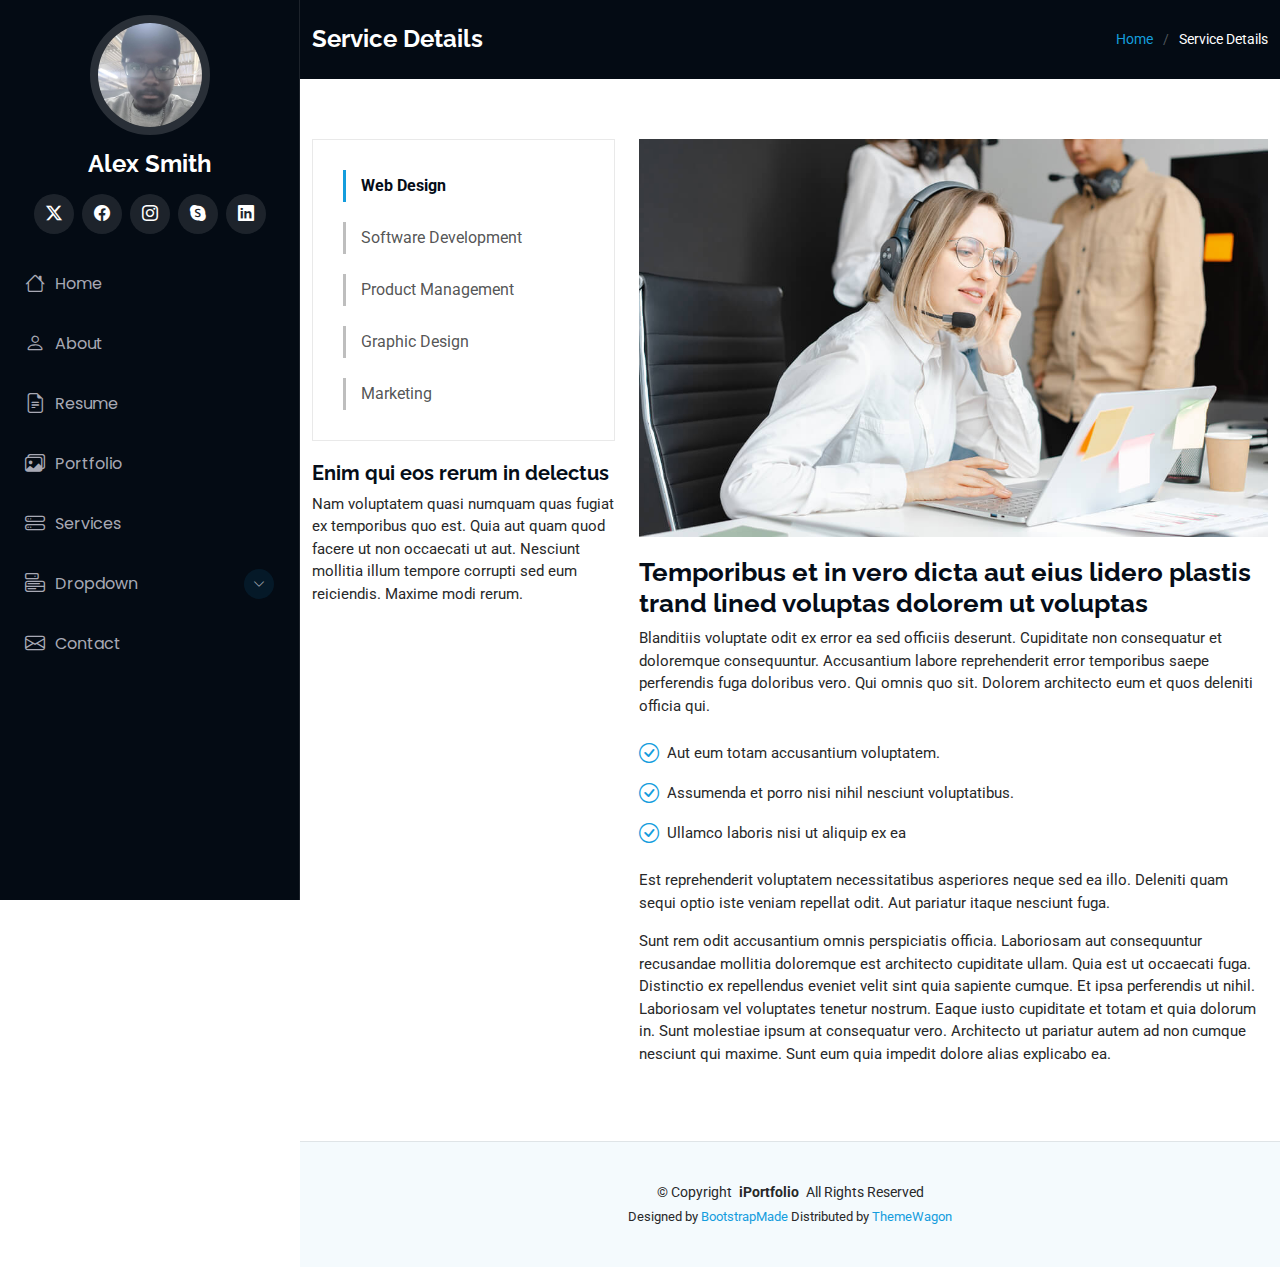
<file: service-details.html>
<!DOCTYPE html>
<html lang="en">

<head>
  <meta charset="utf-8">
  <meta content="width=device-width, initial-scale=1.0" name="viewport">
  <title>Service Details - iPortfolio Bootstrap Template</title>
  <meta content="" name="description">
  <meta content="" name="keywords">

  <!-- Favicons -->
  <link href="assets/img/favicon.png" rel="icon">
  <link href="assets/img/apple-touch-icon.png" rel="apple-touch-icon">

  <!-- Fonts -->
  <link href="https://fonts.googleapis.com" rel="preconnect">
  <link href="https://fonts.gstatic.com" rel="preconnect" crossorigin>
  <link href="https://fonts.googleapis.com/css2?family=Roboto:ital,wght@0,100;0,300;0,400;0,500;0,700;0,900;1,100;1,300;1,400;1,500;1,700;1,900&family=Poppins:ital,wght@0,100;0,200;0,300;0,400;0,500;0,600;0,700;0,800;0,900;1,100;1,200;1,300;1,400;1,500;1,600;1,700;1,800;1,900&family=Raleway:ital,wght@0,100;0,200;0,300;0,400;0,500;0,600;0,700;0,800;0,900;1,100;1,200;1,300;1,400;1,500;1,600;1,700;1,800;1,900&display=swap" rel="stylesheet">

  <!-- Vendor CSS Files -->
  <link href="assets/vendor/bootstrap/css/bootstrap.min.css" rel="stylesheet">
  <link href="assets/vendor/bootstrap-icons/bootstrap-icons.css" rel="stylesheet">
  <link href="assets/vendor/aos/aos.css" rel="stylesheet">
  <link href="assets/vendor/glightbox/css/glightbox.min.css" rel="stylesheet">
  <link href="assets/vendor/swiper/swiper-bundle.min.css" rel="stylesheet">

  <!-- Main CSS File -->
  <link href="assets/css/main.css" rel="stylesheet">

  <!-- =======================================================
  * Template Name: iPortfolio
  * Template URL: https://bootstrapmade.com/iportfolio-bootstrap-portfolio-websites-template/
  * Updated: Jun 29 2024 with Bootstrap v5.3.3
  * Author: BootstrapMade.com
  * License: https://bootstrapmade.com/license/
  ======================================================== -->
</head>

<body class="service-details-page">

  <header id="header" class="header dark-background d-flex flex-column">
    <i class="header-toggle d-xl-none bi bi-list"></i>

    <div class="profile-img">
      <img src="assets/img/my-profile-img.jpg" alt="" class="img-fluid rounded-circle">
    </div>

    <a href="index.html" class="logo d-flex align-items-center justify-content-center">
      <!-- Uncomment the line below if you also wish to use an image logo -->
      <!-- <img src="assets/img/logo.png" alt=""> -->
      <h1 class="sitename">Alex Smith</h1>
    </a>

    <div class="social-links text-center">
      <a href="#" class="twitter"><i class="bi bi-twitter-x"></i></a>
      <a href="#" class="facebook"><i class="bi bi-facebook"></i></a>
      <a href="#" class="instagram"><i class="bi bi-instagram"></i></a>
      <a href="#" class="google-plus"><i class="bi bi-skype"></i></a>
      <a href="#" class="linkedin"><i class="bi bi-linkedin"></i></a>
    </div>

    <nav id="navmenu" class="navmenu">
      <ul>
        <li><a href="#hero"><i class="bi bi-house navicon"></i>Home</a></li>
        <li><a href="#about"><i class="bi bi-person navicon"></i> About</a></li>
        <li><a href="#resume"><i class="bi bi-file-earmark-text navicon"></i> Resume</a></li>
        <li><a href="#portfolio"><i class="bi bi-images navicon"></i> Portfolio</a></li>
        <li><a href="#services"><i class="bi bi-hdd-stack navicon"></i> Services</a></li>
        <li class="dropdown"><a href="#"><i class="bi bi-menu-button navicon"></i> <span>Dropdown</span> <i class="bi bi-chevron-down toggle-dropdown"></i></a>
          <ul>
            <li><a href="#">Dropdown 1</a></li>
            <li class="dropdown"><a href="#"><span>Deep Dropdown</span> <i class="bi bi-chevron-down toggle-dropdown"></i></a>
              <ul>
                <li><a href="#">Deep Dropdown 1</a></li>
                <li><a href="#">Deep Dropdown 2</a></li>
                <li><a href="#">Deep Dropdown 3</a></li>
                <li><a href="#">Deep Dropdown 4</a></li>
                <li><a href="#">Deep Dropdown 5</a></li>
              </ul>
            </li>
            <li><a href="#">Dropdown 2</a></li>
            <li><a href="#">Dropdown 3</a></li>
            <li><a href="#">Dropdown 4</a></li>
          </ul>
        </li>
        <li><a href="#contact"><i class="bi bi-envelope navicon"></i> Contact</a></li>
      </ul>
    </nav>

  </header>

  <main class="main">

    <!-- Page Title -->
    <div class="page-title dark-background">
      <div class="container d-lg-flex justify-content-between align-items-center">
        <h1 class="mb-2 mb-lg-0">Service Details</h1>
        <nav class="breadcrumbs">
          <ol>
            <li><a href="index.html">Home</a></li>
            <li class="current">Service Details</li>
          </ol>
        </nav>
      </div>
    </div><!-- End Page Title -->

    <!-- Service Details Section -->
    <section id="service-details" class="service-details section">

      <div class="container">

        <div class="row gy-4">

          <div class="col-lg-4" data-aos="fade-up" data-aos-delay="100">
            <div class="services-list">
              <a href="#" class="active">Web Design</a>
              <a href="#">Software Development</a>
              <a href="#">Product Management</a>
              <a href="#">Graphic Design</a>
              <a href="#">Marketing</a>
            </div>

            <h4>Enim qui eos rerum in delectus</h4>
            <p>Nam voluptatem quasi numquam quas fugiat ex temporibus quo est. Quia aut quam quod facere ut non occaecati ut aut. Nesciunt mollitia illum tempore corrupti sed eum reiciendis. Maxime modi rerum.</p>
          </div>

          <div class="col-lg-8" data-aos="fade-up" data-aos-delay="200">
            <img src="assets/img/services.jpg" alt="" class="img-fluid services-img">
            <h3>Temporibus et in vero dicta aut eius lidero plastis trand lined voluptas dolorem ut voluptas</h3>
            <p>
              Blanditiis voluptate odit ex error ea sed officiis deserunt. Cupiditate non consequatur et doloremque consequuntur. Accusantium labore reprehenderit error temporibus saepe perferendis fuga doloribus vero. Qui omnis quo sit. Dolorem architecto eum et quos deleniti officia qui.
            </p>
            <ul>
              <li><i class="bi bi-check-circle"></i> <span>Aut eum totam accusantium voluptatem.</span></li>
              <li><i class="bi bi-check-circle"></i> <span>Assumenda et porro nisi nihil nesciunt voluptatibus.</span></li>
              <li><i class="bi bi-check-circle"></i> <span>Ullamco laboris nisi ut aliquip ex ea</span></li>
            </ul>
            <p>
              Est reprehenderit voluptatem necessitatibus asperiores neque sed ea illo. Deleniti quam sequi optio iste veniam repellat odit. Aut pariatur itaque nesciunt fuga.
            </p>
            <p>
              Sunt rem odit accusantium omnis perspiciatis officia. Laboriosam aut consequuntur recusandae mollitia doloremque est architecto cupiditate ullam. Quia est ut occaecati fuga. Distinctio ex repellendus eveniet velit sint quia sapiente cumque. Et ipsa perferendis ut nihil. Laboriosam vel voluptates tenetur nostrum. Eaque iusto cupiditate et totam et quia dolorum in. Sunt molestiae ipsum at consequatur vero. Architecto ut pariatur autem ad non cumque nesciunt qui maxime. Sunt eum quia impedit dolore alias explicabo ea.
            </p>
          </div>

        </div>

      </div>

    </section><!-- /Service Details Section -->

  </main>

  <footer id="footer" class="footer position-relative light-background">

    <div class="container">
      <div class="copyright text-center ">
        <p>© <span>Copyright</span> <strong class="px-1 sitename">iPortfolio</strong> <span>All Rights Reserved</span></p>
      </div>
      <div class="credits">
        <!-- All the links in the footer should remain intact. -->
        <!-- You can delete the links only if you've purchased the pro version. -->
        <!-- Licensing information: https://bootstrapmade.com/license/ -->
        <!-- Purchase the pro version with working PHP/AJAX contact form: [buy-url] -->
        Designed by <a href="https://bootstrapmade.com/">BootstrapMade</a> Distributed by <a href="https://themewagon.com">ThemeWagon</a>
      </div>
    </div>

  </footer>

  <!-- Scroll Top -->
  <a href="#" id="scroll-top" class="scroll-top d-flex align-items-center justify-content-center"><i class="bi bi-arrow-up-short"></i></a>

  <!-- Preloader -->
  <div id="preloader"></div>

  <!-- Vendor JS Files -->
  <script src="assets/vendor/bootstrap/js/bootstrap.bundle.min.js"></script>
  <script src="assets/vendor/php-email-form/validate.js"></script>
  <script src="assets/vendor/aos/aos.js"></script>
  <script src="assets/vendor/typed.js/typed.umd.js"></script>
  <script src="assets/vendor/purecounter/purecounter_vanilla.js"></script>
  <script src="assets/vendor/waypoints/noframework.waypoints.js"></script>
  <script src="assets/vendor/glightbox/js/glightbox.min.js"></script>
  <script src="assets/vendor/imagesloaded/imagesloaded.pkgd.min.js"></script>
  <script src="assets/vendor/isotope-layout/isotope.pkgd.min.js"></script>
  <script src="assets/vendor/swiper/swiper-bundle.min.js"></script>

  <!-- Main JS File -->
  <script src="assets/js/main.js"></script>

</body>

</html>
</file>
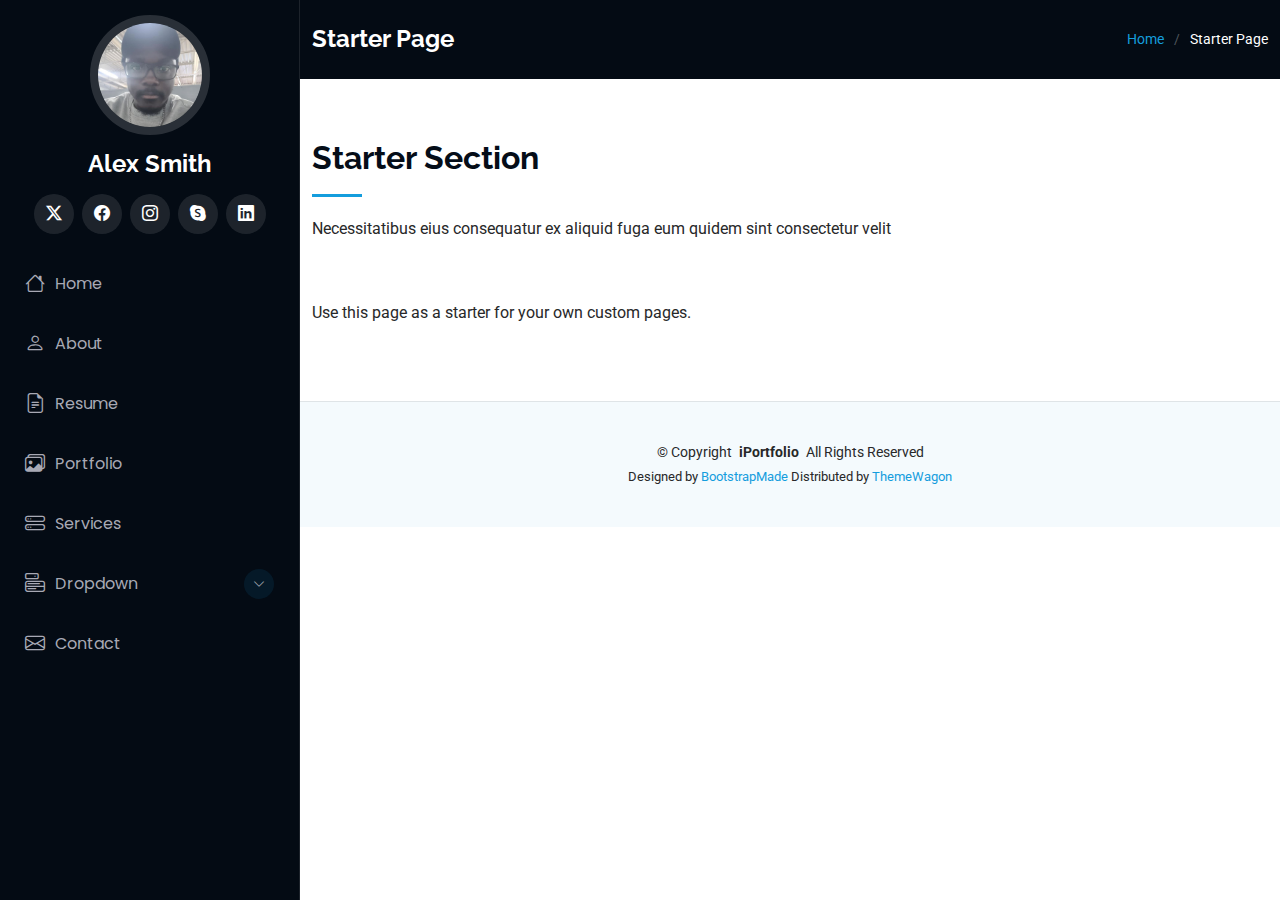
<file: starter-page.html>
<!DOCTYPE html>
<html lang="en">

<head>
  <meta charset="utf-8">
  <meta content="width=device-width, initial-scale=1.0" name="viewport">
  <title>Starter Page - iPortfolio Bootstrap Template</title>
  <meta content="" name="description">
  <meta content="" name="keywords">

  <!-- Favicons -->
  <link href="assets/img/favicon.png" rel="icon">
  <link href="assets/img/apple-touch-icon.png" rel="apple-touch-icon">

  <!-- Fonts -->
  <link href="https://fonts.googleapis.com" rel="preconnect">
  <link href="https://fonts.gstatic.com" rel="preconnect" crossorigin>
  <link href="https://fonts.googleapis.com/css2?family=Roboto:ital,wght@0,100;0,300;0,400;0,500;0,700;0,900;1,100;1,300;1,400;1,500;1,700;1,900&family=Poppins:ital,wght@0,100;0,200;0,300;0,400;0,500;0,600;0,700;0,800;0,900;1,100;1,200;1,300;1,400;1,500;1,600;1,700;1,800;1,900&family=Raleway:ital,wght@0,100;0,200;0,300;0,400;0,500;0,600;0,700;0,800;0,900;1,100;1,200;1,300;1,400;1,500;1,600;1,700;1,800;1,900&display=swap" rel="stylesheet">

  <!-- Vendor CSS Files -->
  <link href="assets/vendor/bootstrap/css/bootstrap.min.css" rel="stylesheet">
  <link href="assets/vendor/bootstrap-icons/bootstrap-icons.css" rel="stylesheet">
  <link href="assets/vendor/aos/aos.css" rel="stylesheet">
  <link href="assets/vendor/glightbox/css/glightbox.min.css" rel="stylesheet">
  <link href="assets/vendor/swiper/swiper-bundle.min.css" rel="stylesheet">

  <!-- Main CSS File -->
  <link href="assets/css/main.css" rel="stylesheet">

  <!-- =======================================================
  * Template Name: iPortfolio
  * Template URL: https://bootstrapmade.com/iportfolio-bootstrap-portfolio-websites-template/
  * Updated: Jun 29 2024 with Bootstrap v5.3.3
  * Author: BootstrapMade.com
  * License: https://bootstrapmade.com/license/
  ======================================================== -->
</head>

<body class="starter-page-page">

  <header id="header" class="header dark-background d-flex flex-column">
    <i class="header-toggle d-xl-none bi bi-list"></i>

    <div class="profile-img">
      <img src="assets/img/my-profile-img.jpg" alt="" class="img-fluid rounded-circle">
    </div>

    <a href="index.html" class="logo d-flex align-items-center justify-content-center">
      <!-- Uncomment the line below if you also wish to use an image logo -->
      <!-- <img src="assets/img/logo.png" alt=""> -->
      <h1 class="sitename">Alex Smith</h1>
    </a>

    <div class="social-links text-center">
      <a href="#" class="twitter"><i class="bi bi-twitter-x"></i></a>
      <a href="#" class="facebook"><i class="bi bi-facebook"></i></a>
      <a href="#" class="instagram"><i class="bi bi-instagram"></i></a>
      <a href="#" class="google-plus"><i class="bi bi-skype"></i></a>
      <a href="#" class="linkedin"><i class="bi bi-linkedin"></i></a>
    </div>

    <nav id="navmenu" class="navmenu">
      <ul>
        <li><a href="#hero"><i class="bi bi-house navicon"></i>Home</a></li>
        <li><a href="#about"><i class="bi bi-person navicon"></i> About</a></li>
        <li><a href="#resume"><i class="bi bi-file-earmark-text navicon"></i> Resume</a></li>
        <li><a href="#portfolio"><i class="bi bi-images navicon"></i> Portfolio</a></li>
        <li><a href="#services"><i class="bi bi-hdd-stack navicon"></i> Services</a></li>
        <li class="dropdown"><a href="#"><i class="bi bi-menu-button navicon"></i> <span>Dropdown</span> <i class="bi bi-chevron-down toggle-dropdown"></i></a>
          <ul>
            <li><a href="#">Dropdown 1</a></li>
            <li class="dropdown"><a href="#"><span>Deep Dropdown</span> <i class="bi bi-chevron-down toggle-dropdown"></i></a>
              <ul>
                <li><a href="#">Deep Dropdown 1</a></li>
                <li><a href="#">Deep Dropdown 2</a></li>
                <li><a href="#">Deep Dropdown 3</a></li>
                <li><a href="#">Deep Dropdown 4</a></li>
                <li><a href="#">Deep Dropdown 5</a></li>
              </ul>
            </li>
            <li><a href="#">Dropdown 2</a></li>
            <li><a href="#">Dropdown 3</a></li>
            <li><a href="#">Dropdown 4</a></li>
          </ul>
        </li>
        <li><a href="#contact"><i class="bi bi-envelope navicon"></i> Contact</a></li>
      </ul>
    </nav>

  </header>

  <main class="main">

    <!-- Page Title -->
    <div class="page-title dark-background">
      <div class="container d-lg-flex justify-content-between align-items-center">
        <h1 class="mb-2 mb-lg-0">Starter Page</h1>
        <nav class="breadcrumbs">
          <ol>
            <li><a href="index.html">Home</a></li>
            <li class="current">Starter Page</li>
          </ol>
        </nav>
      </div>
    </div><!-- End Page Title -->

    <!-- Starter Section Section -->
    <section id="starter-section" class="starter-section section">

      <!-- Section Title -->
      <div class="container section-title" data-aos="fade-up">
        <h2>Starter Section</h2>
        <p>Necessitatibus eius consequatur ex aliquid fuga eum quidem sint consectetur velit</p>
      </div><!-- End Section Title -->

      <div class="container" data-aos="fade-up">
        <p>Use this page as a starter for your own custom pages.</p>
      </div>

    </section><!-- /Starter Section Section -->

  </main>

  <footer id="footer" class="footer position-relative light-background">

    <div class="container">
      <div class="copyright text-center ">
        <p>© <span>Copyright</span> <strong class="px-1 sitename">iPortfolio</strong> <span>All Rights Reserved</span></p>
      </div>
      <div class="credits">
        <!-- All the links in the footer should remain intact. -->
        <!-- You can delete the links only if you've purchased the pro version. -->
        <!-- Licensing information: https://bootstrapmade.com/license/ -->
        <!-- Purchase the pro version with working PHP/AJAX contact form: [buy-url] -->
        Designed by <a href="https://bootstrapmade.com/">BootstrapMade</a> Distributed by <a href="https://themewagon.com">ThemeWagon</a>
      </div>
    </div>

  </footer>

  <!-- Scroll Top -->
  <a href="#" id="scroll-top" class="scroll-top d-flex align-items-center justify-content-center"><i class="bi bi-arrow-up-short"></i></a>

  <!-- Preloader -->
  <div id="preloader"></div>

  <!-- Vendor JS Files -->
  <script src="assets/vendor/bootstrap/js/bootstrap.bundle.min.js"></script>
  <script src="assets/vendor/php-email-form/validate.js"></script>
  <script src="assets/vendor/aos/aos.js"></script>
  <script src="assets/vendor/typed.js/typed.umd.js"></script>
  <script src="assets/vendor/purecounter/purecounter_vanilla.js"></script>
  <script src="assets/vendor/waypoints/noframework.waypoints.js"></script>
  <script src="assets/vendor/glightbox/js/glightbox.min.js"></script>
  <script src="assets/vendor/imagesloaded/imagesloaded.pkgd.min.js"></script>
  <script src="assets/vendor/isotope-layout/isotope.pkgd.min.js"></script>
  <script src="assets/vendor/swiper/swiper-bundle.min.js"></script>

  <!-- Main JS File -->
  <script src="assets/js/main.js"></script>

</body>

</html>
</file>
<file: assets/css/main.css>
/**
* Template Name: iPortfolio
* Template URL: https://bootstrapmade.com/iportfolio-bootstrap-portfolio-websites-template/
* Updated: Jun 29 2024 with Bootstrap v5.3.3
* Author: BootstrapMade.com
* License: https://bootstrapmade.com/license/
*/

/*--------------------------------------------------------------
# Font & Color Variables
# Help: https://bootstrapmade.com/color-system/
--------------------------------------------------------------*/
/* Fonts */
:root {
  --default-font: "Roboto",  system-ui, -apple-system, "Segoe UI", Roboto, "Helvetica Neue", Arial, "Noto Sans", "Liberation Sans", sans-serif, "Apple Color Emoji", "Segoe UI Emoji", "Segoe UI Symbol", "Noto Color Emoji";
  --heading-font: "Raleway",  sans-serif;
  --nav-font: "Poppins",  sans-serif;
}

/* Global Colors - The following color variables are used throughout the website. Updating them here will change the color scheme of the entire website */
:root { 
  --background-color: #ffffff; /* Background color for the entire website, including individual sections */
  --default-color: #272829; /* Default color used for the majority of the text content across the entire website */
  --heading-color: #050d18; /* Color for headings, subheadings and title throughout the website */
  --accent-color: #149ddd; /* Accent color that represents your brand on the website. It's used for buttons, links, and other elements that need to stand out */
  --surface-color: #ffffff; /* The surface color is used as a background of boxed elements within sections, such as cards, icon boxes, or other elements that require a visual separation from the global background. */
  --contrast-color: #ffffff; /* Contrast color for text, ensuring readability against backgrounds of accent, heading, or default colors. */
}

/* Nav Menu Colors - The following color variables are used specifically for the navigation menu. They are separate from the global colors to allow for more customization options */
:root {
  --nav-color: #a8a9b4;  /* The default color of the main navmenu links */
  --nav-hover-color: #ffffff; /* Applied to main navmenu links when they are hovered over or active */
  --nav-mobile-background-color: #040b14; /* Used as the background color for mobile navigation menu */
  --nav-dropdown-background-color: #040b14; /* Used as the background color for dropdown items that appear when hovering over primary navigation items */
  --nav-dropdown-color: #a8a9b4; /* Used for navigation links of the dropdown items in the navigation menu. */
  --nav-dropdown-hover-color: #ffffff; /* Similar to --nav-hover-color, this color is applied to dropdown navigation links when they are hovered over. */
}

/* Color Presets - These classes override global colors when applied to any section or element, providing reuse of the sam color scheme. */

.light-background {
  --background-color: #f4fafd;
  --surface-color: #ffffff;
}

.dark-background {
  --background-color: #040b14;
  --default-color: #ffffff;
  --heading-color: #ffffff;
  --surface-color: #151f2b;
  --contrast-color: #ffffff;
}

/* Smooth scroll */
:root {
  scroll-behavior: smooth;
}

/*--------------------------------------------------------------
# General Styling & Shared Classes
--------------------------------------------------------------*/
body {
  color: var(--default-color);
  background-color: var(--background-color);
  font-family: var(--default-font);
}

a {
  color: var(--accent-color);
  text-decoration: none;
  transition: 0.3s;
}

a:hover {
  color: color-mix(in srgb, var(--accent-color), transparent 25%);
  text-decoration: none;
}

h1,
h2,
h3,
h4,
h5,
h6 {
  color: var(--heading-color);
  font-family: var(--heading-font);
}

/* PHP Email Form Messages
------------------------------*/
.php-email-form .error-message {
  display: none;
  background: #df1529;
  color: #ffffff;
  text-align: left;
  padding: 15px;
  margin-bottom: 24px;
  font-weight: 600;
}

.php-email-form .sent-message {
  display: none;
  color: #ffffff;
  background: #059652;
  text-align: center;
  padding: 15px;
  margin-bottom: 24px;
  font-weight: 600;
}

.php-email-form .loading {
  display: none;
  background: var(--surface-color);
  text-align: center;
  padding: 15px;
  margin-bottom: 24px;
}

.php-email-form .loading:before {
  content: "";
  display: inline-block;
  border-radius: 50%;
  width: 24px;
  height: 24px;
  margin: 0 10px -6px 0;
  border: 3px solid var(--accent-color);
  border-top-color: var(--surface-color);
  animation: php-email-form-loading 1s linear infinite;
}

@keyframes php-email-form-loading {
  0% {
    transform: rotate(0deg);
  }

  100% {
    transform: rotate(360deg);
  }
}

/*--------------------------------------------------------------
# Global Header
--------------------------------------------------------------*/
.header {
  color: var(--default-color);
  background-color: var(--background-color);
  position: fixed;
  top: 0;
  left: 0;
  bottom: 0;
  padding: 0 15px;
  width: 300px;
  transition: all ease-in-out 0.3s;
  overflow-y: auto;
  z-index: 997;
  border-right: 1px solid color-mix(in srgb, var(--default-color), transparent 90%);
}

.header .profile-img img {
  margin: 15px auto;
  display: block;
  width: 120px;
  border: 8px solid color-mix(in srgb, var(--default-color), transparent 85%);
}

.header .logo {
  line-height: 1;
  margin-bottom: 15px;
}

.header .logo img {
  max-height: 32px;
  margin-right: 8px;
}

.header .logo h1 {
  font-size: 24px;
  margin: 0;
  font-weight: 700;
  color: var(--heading-color);
}

.header .social-links {
  margin: 0 0 20px 0;
}

.header .social-links a {
  font-size: 16px;
  display: inline-flex;
  align-items: center;
  justify-content: center;
  background: color-mix(in srgb, var(--default-color), transparent 90%);
  color: var(--default-color);
  margin: 0 2px;
  border-radius: 50%;
  text-align: center;
  width: 40px;
  height: 40px;
  transition: 0.3s;
}

.header .social-links a:hover {
  color: var(--contrast-color);
  background: var(--accent-color);
}

@media (min-width: 1200px) {

  .header~main,
  .header~#footer {
    margin-left: 300px;
  }
}

@media (max-width: 1199px) {
  .header {
    left: -100%;
  }
}

.header.header-show {
  left: 0;
}

.header .header-toggle {
  color: var(--contrast-color);
  background-color: var(--accent-color);
  font-size: 22px;
  display: flex;
  align-items: center;
  justify-content: center;
  width: 40px;
  height: 40px;
  border-radius: 50%;
  cursor: pointer;
  position: fixed;
  top: 15px;
  right: 15px;
  z-index: 9999;
  transition: background-color 0.3s;
}

.header .header-toggle:hover {
  color: var(--contrast-color);
  background-color: color-mix(in srgb, var(--accent-color) 90%, white 15%);
}

/*--------------------------------------------------------------
# Navigation Menu
--------------------------------------------------------------*/
.mobile-nav-toggle {
  display: none;
}

.navmenu {
  padding: 0;
  z-index: 9997;
}

.navmenu ul {
  list-style: none;
  padding: 0 0 20px 0;
  margin: 0;
}

.navmenu a,
.navmenu a:focus {
  color: var(--nav-color);
  padding: 15px 10px;
  font-family: var(--nav-font);
  font-size: 16px;
  font-weight: 400;
  display: flex;
  align-items: center;
  white-space: nowrap;
  transition: 0.3s;
  width: 100%;
}

.navmenu a .navicon,
.navmenu a:focus .navicon {
  font-size: 20px;
  margin-right: 10px;
}

.navmenu a .toggle-dropdown,
.navmenu a:focus .toggle-dropdown {
  font-size: 12px;
  line-height: 0;
  margin-left: auto;
  width: 30px;
  height: 30px;
  display: flex;
  align-items: center;
  justify-content: center;
  border-radius: 50%;
  transition: 0.3s;
  flex-shrink: 0;
  background-color: color-mix(in srgb, var(--accent-color), transparent 90%);
}

.navmenu a .toggle-dropdown:hover,
.navmenu a:focus .toggle-dropdown:hover {
  background-color: var(--accent-color);
  color: var(--contrast-color);
}

.navmenu a:hover,
.navmenu .active,
.navmenu .active:focus {
  color: var(--nav-hover-color);
}

.navmenu a:hover .navicon,
.navmenu .active .navicon,
.navmenu .active:focus .navicon {
  color: var(--accent-color);
}

.navmenu .active .toggle-dropdown,
.navmenu .active:focus .toggle-dropdown {
  background-color: var(--accent-color);
  color: var(--contrast-color);
  transform: rotate(180deg);
}

.navmenu .dropdown {
  display: block;
}

.navmenu .dropdown a,
.navmenu .dropdown a:focus {
  color: --nav-dropdown-color;
}

.navmenu .dropdown a:hover,
.navmenu .dropdown .active,
.navmenu .dropdown .active:focus {
  color: var(--nav-dropdown-hover-color);
}

.navmenu .dropdown ul {
  position: static;
  display: none;
  z-index: 99;
  padding: 5px 10px;
  margin: 5px 10px;
  background-color: var(--nav-dropdown-background-color);
  border: 1px solid color-mix(in srgb, var(--default-color), transparent 90%);
  box-shadow: none;
  transition: all 0.5s ease-in-out;
}

.navmenu .dropdown ul ul {
  background-color: rgba(33, 37, 41, 0.1);
}

.navmenu .dropdown>.dropdown-active {
  display: block;
  background-color: rgba(33, 37, 41, 0.03);
}

/*--------------------------------------------------------------
# Global Footer
--------------------------------------------------------------*/
.footer {
  color: var(--default-color);
  background-color: var(--background-color);
  font-size: 14px;
  padding: 40px 0;
  position: relative;
  border-top: 1px solid color-mix(in srgb, var(--default-color), transparent 90%);
}

.footer .copyright p {
  margin-bottom: 0;
}

.footer .credits {
  margin-top: 4px;
  font-size: 13px;
  text-align: center;
}

/*--------------------------------------------------------------
# Preloader
--------------------------------------------------------------*/
#preloader {
  position: fixed;
  inset: 0;
  z-index: 999999;
  overflow: hidden;
  background: var(--background-color);
  transition: all 0.6s ease-out;
}

#preloader:before {
  content: "";
  position: fixed;
  top: calc(50% - 30px);
  left: calc(50% - 30px);
  border: 6px solid #ffffff;
  border-color: var(--accent-color) transparent var(--accent-color) transparent;
  border-radius: 50%;
  width: 60px;
  height: 60px;
  animation: animate-preloader 1.5s linear infinite;
}

@keyframes animate-preloader {
  0% {
    transform: rotate(0deg);
  }

  100% {
    transform: rotate(360deg);
  }
}

/*--------------------------------------------------------------
# Scroll Top Button
--------------------------------------------------------------*/
.scroll-top {
  position: fixed;
  visibility: hidden;
  opacity: 0;
  right: 15px;
  bottom: -15px;
  z-index: 99999;
  background-color: var(--accent-color);
  width: 44px;
  height: 44px;
  border-radius: 50px;
  transition: all 0.4s;
}

.scroll-top i {
  font-size: 24px;
  color: var(--contrast-color);
  line-height: 0;
}

.scroll-top:hover {
  background-color: color-mix(in srgb, var(--accent-color), transparent 20%);
  color: var(--contrast-color);
}

.scroll-top.active {
  visibility: visible;
  opacity: 1;
  bottom: 15px;
}

/*--------------------------------------------------------------
# Disable aos animation delay on mobile devices
--------------------------------------------------------------*/
@media screen and (max-width: 768px) {
  [data-aos-delay] {
    transition-delay: 0 !important;
  }
}

/*--------------------------------------------------------------
# Global Page Titles & Breadcrumbs
--------------------------------------------------------------*/
.page-title {
  color: var(--default-color);
  background-color: var(--background-color);
  padding: 25px 0;
  position: relative;
}

.page-title h1 {
  font-size: 24px;
  font-weight: 700;
}

.page-title .breadcrumbs ol {
  display: flex;
  flex-wrap: wrap;
  list-style: none;
  padding: 0;
  margin: 0;
  font-size: 14px;
  font-weight: 400;
}

.page-title .breadcrumbs ol li+li {
  padding-left: 10px;
}

.page-title .breadcrumbs ol li+li::before {
  content: "/";
  display: inline-block;
  padding-right: 10px;
  color: color-mix(in srgb, var(--default-color), transparent 70%);
}

/*--------------------------------------------------------------
# Global Sections
--------------------------------------------------------------*/
section,
.section {
  color: var(--default-color);
  background-color: var(--background-color);
  padding: 60px 0;
  overflow: clip;
}

/*--------------------------------------------------------------
# Global Section Titles
--------------------------------------------------------------*/
.section-title {
  padding-bottom: 60px;
  position: relative;
}

.section-title h2 {
  font-size: 32px;
  font-weight: 700;
  margin-bottom: 20px;
  padding-bottom: 20px;
  position: relative;
}

.section-title h2:after {
  content: "";
  position: absolute;
  display: block;
  width: 50px;
  height: 3px;
  background: var(--accent-color);
  left: 0;
  bottom: 0;
}

.section-title p {
  margin-bottom: 0;
}

/*--------------------------------------------------------------
# Hero Section
--------------------------------------------------------------*/
.hero {
  width: 100%;
  min-height: 100vh;
  position: relative;
  padding: 80px 0;
  display: flex;
  align-items: center;
  justify-content: center;
}

.hero img {
  position: absolute;
  inset: 0;
  display: block;
  width: 100%;
  height: 100%;
  object-fit: cover;
  z-index: 1;
}

.hero:before {
  content: "";
  background: color-mix(in srgb, var(--background-color), transparent 70%);
  position: absolute;
  inset: 0;
  z-index: 2;
}

.hero .container {
  position: relative;
  z-index: 3;
}

.hero h2 {
  margin: 0;
  font-size: 64px;
  font-weight: 700;
}

.hero p {
  margin: 5px 0 0 0;
  font-size: 26px;
}

.hero p span {
  letter-spacing: 1px;
  border-bottom: 2px solid var(--accent-color);
}

.hero .social-links {
  margin-top: 25px;
}

.hero .social-links a {
  font-size: 24px;
  display: inline-block;
  color: color-mix(in srgb, var(--default-color), transparent 50%);
  line-height: 1;
  margin-right: 20px;
  transition: 0.3s;
}

.hero .social-links a:hover {
  color: var(--accent-color);
}

@media (max-width: 768px) {
  .hero h2 {
    font-size: 32px;
  }

  .hero p {
    font-size: 20px;
  }
}

/*--------------------------------------------------------------
# About Section
--------------------------------------------------------------*/
.about .content h2 {
  font-weight: 700;
  font-size: 24px;
}

.about .content ul {
  list-style: none;
  padding: 0;
}

.about .content ul li {
  margin-bottom: 20px;
  display: flex;
  align-items: center;
}

.about .content ul strong {
  margin-right: 10px;
}

.about .content ul i {
  font-size: 16px;
  margin-right: 5px;
  color: var(--accent-color);
  line-height: 0;
}

/*--------------------------------------------------------------
# Stats Section
--------------------------------------------------------------*/
.stats .stats-item {
  padding: 30px;
  width: 100%;
}

.stats .stats-item i {
  color: var(--accent-color);
  display: block;
  font-size: 44px;
  float: left;
  line-height: 0;
}

.stats .stats-item .purecounter {
  color: var(--heading-color);
  font-size: 48px;
  line-height: 40px;
  display: block;
  font-weight: 700;
  margin-left: 60px;
}

.stats .stats-item p {
  color: color-mix(in srgb, var(--default-color), transparent 40%);
  padding: 15px 0 0 0;
  margin: 0 0 0 60px;
  font-family: var(--heading-font);
  font-size: 14px;
}

/*--------------------------------------------------------------
# Skills Section
--------------------------------------------------------------*/
.skills .progress {
  height: 60px;
  display: block;
  background: none;
  border-radius: 0;
}

.skills .progress .skill {
  color: var(--heading-color);
  padding: 0;
  margin: 0 0 6px 0;
  text-transform: uppercase;
  display: block;
  font-weight: 600;
  font-family: var(--heading-font);
}

.skills .progress .skill .val {
  float: right;
  font-style: normal;
}

.skills .progress-bar-wrap {
  background: color-mix(in srgb, var(--default-color), transparent 90%);
  height: 10px;
}

.skills .progress-bar {
  width: 1px;
  height: 10px;
  transition: 0.9s;
  background-color: var(--accent-color);
}

/*--------------------------------------------------------------
# Resume Section
--------------------------------------------------------------*/
.resume .resume-title {
  color: var(--heading-color);
  font-size: 26px;
  font-weight: 700;
  margin-top: 20px;
  margin-bottom: 20px;
}

.resume .resume-item {
  padding: 0 0 20px 20px;
  margin-top: -2px;
  border-left: 2px solid var(--accent-color);
  position: relative;
}

.resume .resume-item h4 {
  line-height: 18px;
  font-size: 18px;
  font-weight: 600;
  text-transform: uppercase;
  color: color-mix(in srgb, var(--default-color), transparent 20%);
  margin-bottom: 10px;
}

.resume .resume-item h5 {
  font-size: 16px;
  padding: 5px 15px;
  display: inline-block;
  font-weight: 600;
  margin-bottom: 10px;
}

.resume .resume-item ul {
  padding-left: 20px;
}

.resume .resume-item ul li {
  padding-bottom: 10px;
}

.resume .resume-item:last-child {
  padding-bottom: 0;
}

.resume .resume-item::before {
  content: "";
  position: absolute;
  width: 16px;
  height: 16px;
  border-radius: 50px;
  left: -9px;
  top: 0;
  background: var(--background-color);
  border: 2px solid var(--accent-color);
}

/*--------------------------------------------------------------
# Portfolio Section
--------------------------------------------------------------*/
.portfolio .portfolio-filters {
  padding: 0;
  margin: 0 auto 20px auto;
  list-style: none;
  text-align: center;
}

.portfolio .portfolio-filters li {
  cursor: pointer;
  display: inline-block;
  padding: 0;
  font-size: 14px;
  font-weight: 400;
  margin: 0 10px;
  line-height: 1;
  text-transform: uppercase;
  margin-bottom: 10px;
  transition: all 0.3s ease-in-out;
}

.portfolio .portfolio-filters li:hover,
.portfolio .portfolio-filters li.filter-active {
  color: var(--accent-color);
}

.portfolio .portfolio-filters li:first-child {
  margin-left: 0;
}

.portfolio .portfolio-filters li:last-child {
  margin-right: 0;
}

@media (max-width: 575px) {
  .portfolio .portfolio-filters li {
    font-size: 14px;
    margin: 0 5px;
  }
}

.portfolio .portfolio-content {
  position: relative;
  overflow: hidden;
}

.portfolio .portfolio-content img {
  transition: 0.3s;
}

.portfolio .portfolio-content .portfolio-info {
  opacity: 0;
  position: absolute;
  inset: 0;
  z-index: 3;
  transition: all ease-in-out 0.3s;
  background: rgba(0, 0, 0, 0.6);
  padding: 15px;
}

.portfolio .portfolio-content .portfolio-info h4 {
  font-size: 14px;
  padding: 5px 10px;
  font-weight: 400;
  color: #ffffff;
  display: inline-block;
  background-color: var(--accent-color);
}

.portfolio .portfolio-content .portfolio-info p {
  position: absolute;
  bottom: 10px;
  text-align: center;
  display: inline-block;
  left: 0;
  right: 0;
  font-size: 16px;
  font-weight: 600;
  color: rgba(255, 255, 255, 0.8);
}

.portfolio .portfolio-content .portfolio-info .preview-link,
.portfolio .portfolio-content .portfolio-info .details-link {
  position: absolute;
  left: calc(50% - 40px);
  font-size: 26px;
  top: calc(50% - 14px);
  color: #fff;
  transition: 0.3s;
  line-height: 1.2;
}

.portfolio .portfolio-content .portfolio-info .preview-link:hover,
.portfolio .portfolio-content .portfolio-info .details-link:hover {
  color: var(--accent-color);
}

.portfolio .portfolio-content .portfolio-info .details-link {
  left: 50%;
  font-size: 34px;
  line-height: 0;
}

.portfolio .portfolio-content:hover .portfolio-info {
  opacity: 1;
}

.portfolio .portfolio-content:hover img {
  transform: scale(1.1);
}

/*--------------------------------------------------------------
# Services Section
--------------------------------------------------------------*/
.services .service-item {
  position: relative;
}

.services .service-item .icon {
  background: var(--accent-color);
  display: flex;
  align-items: center;
  justify-content: center;
  width: 54px;
  height: 54px;
  border-radius: 50%;
  transition: 0.5s;
  border: 1px solid var(--accent-color);
  margin-right: 20px;
}

.services .service-item .icon i {
  color: var(--contrast-color);
  font-size: 24px;
  line-height: 0;
}

.services .service-item:hover .icon {
  background: var(--surface-color);
}

.services .service-item:hover .icon i {
  color: var(--accent-color);
}

.services .service-item .title {
  font-weight: 700;
  margin-bottom: 15px;
  font-size: 18px;
}

.services .service-item .title a {
  color: var(--heading-color);
}

.services .service-item .title a:hover {
  color: var(--accent-color);
}

.services .service-item .description {
  line-height: 24px;
  font-size: 14px;
}

/*--------------------------------------------------------------
# Testimonials Section
--------------------------------------------------------------*/
.testimonials .testimonials-carousel,
.testimonials .testimonials-slider {
  overflow: hidden;
}

.testimonials .testimonial-item {
  box-sizing: content-box;
  text-align: center;
  min-height: 320px;
}

.testimonials .testimonial-item .testimonial-img {
  width: 90px;
  border-radius: 50%;
  margin: 0 auto;
}

.testimonials .testimonial-item h3 {
  font-size: 18px;
  font-weight: bold;
  margin: 10px 0 5px 0;
}

.testimonials .testimonial-item h4 {
  font-size: 14px;
  color: color-mix(in srgb, var(--default-color), transparent 20%);
  margin: 0;
}

.testimonials .testimonial-item .quote-icon-left,
.testimonials .testimonial-item .quote-icon-right {
  color: color-mix(in srgb, var(--accent-color), transparent 40%);
  font-size: 26px;
  line-height: 0;
}

.testimonials .testimonial-item .quote-icon-left {
  display: inline-block;
  left: -5px;
  position: relative;
}

.testimonials .testimonial-item .quote-icon-right {
  display: inline-block;
  right: -5px;
  position: relative;
  top: 10px;
  transform: scale(-1, -1);
}

.testimonials .testimonial-item p {
  font-style: italic;
  margin: 0 15px 15px 15px;
  padding: 20px;
  background-color: var(--surface-color);
  position: relative;
  margin-bottom: 35px;
  border-radius: 6px;
  box-shadow: 0px 2px 15px rgba(0, 0, 0, 0.1);
}

.testimonials .testimonial-item p::after {
  content: "";
  width: 0;
  height: 0;
  border-top: 20px solid var(--surface-color);
  border-right: 20px solid transparent;
  border-left: 20px solid transparent;
  position: absolute;
  bottom: -20px;
  left: calc(50% - 20px);
}

.testimonials .swiper-wrapper {
  height: auto;
}

.testimonials .swiper-pagination {
  margin-top: 40px;
  position: relative;
}

.testimonials .swiper-pagination .swiper-pagination-bullet {
  width: 12px;
  height: 12px;
  background-color: var(--background-color);
  opacity: 1;
  border: 1px solid var(--accent-color);
}

.testimonials .swiper-pagination .swiper-pagination-bullet-active {
  background-color: var(--accent-color);
}

/*--------------------------------------------------------------
# Contact Section
--------------------------------------------------------------*/
.contact .info-wrap {
  background-color: var(--surface-color);
  box-shadow: 0px 0px 20px rgba(0, 0, 0, 0.1);
  padding: 30px;
}

@media (max-width: 575px) {
  .contact .info-wrap {
    padding: 20px;
  }
}

.contact .info-item {
  margin-bottom: 40px;
}

.contact .info-item i {
  font-size: 20px;
  color: var(--accent-color);
  background: color-mix(in srgb, var(--accent-color), transparent 92%);
  width: 44px;
  height: 44px;
  display: flex;
  justify-content: center;
  align-items: center;
  border-radius: 50px;
  transition: all 0.3s ease-in-out;
  margin-right: 15px;
}

.contact .info-item h3 {
  padding: 0;
  font-size: 18px;
  font-weight: 700;
  margin-bottom: 5px;
}

.contact .info-item p {
  padding: 0;
  margin-bottom: 0;
  font-size: 14px;
}

.contact .info-item:hover i {
  background: var(--accent-color);
  color: var(--contrast-color);
}

.contact .php-email-form {
  background-color: var(--surface-color);
  height: 100%;
  padding: 30px;
  box-shadow: 0px 0px 20px rgba(0, 0, 0, 0.1);
}

@media (max-width: 575px) {
  .contact .php-email-form {
    padding: 20px;
  }
}

.contact .php-email-form input[type=text],
.contact .php-email-form input[type=email],
.contact .php-email-form textarea {
  font-size: 14px;
  padding: 10px 15px;
  box-shadow: none;
  border-radius: 0;
  color: var(--default-color);
  background-color: var(--surface-color);
  border-color: color-mix(in srgb, var(--default-color), transparent 80%);
}

.contact .php-email-form input[type=text]:focus,
.contact .php-email-form input[type=email]:focus,
.contact .php-email-form textarea:focus {
  border-color: var(--accent-color);
}

.contact .php-email-form input[type=text]::placeholder,
.contact .php-email-form input[type=email]::placeholder,
.contact .php-email-form textarea::placeholder {
  color: color-mix(in srgb, var(--default-color), transparent 70%);
}

.contact .php-email-form button[type=submit] {
  color: var(--contrast-color);
  background: var(--accent-color);
  border: 0;
  padding: 10px 30px;
  transition: 0.4s;
  border-radius: 50px;
}

.contact .php-email-form button[type=submit]:hover {
  background: color-mix(in srgb, var(--accent-color), transparent 25%);
}

/*--------------------------------------------------------------
# Portfolio Details Section
--------------------------------------------------------------*/
.portfolio-details .portfolio-details-slider img {
  width: 100%;
}

.portfolio-details .portfolio-details-slider .swiper-pagination {
  margin-top: 20px;
  position: relative;
}

.portfolio-details .portfolio-details-slider .swiper-pagination .swiper-pagination-bullet {
  width: 12px;
  height: 12px;
  background-color: color-mix(in srgb, var(--default-color), transparent 85%);
  opacity: 1;
}

.portfolio-details .portfolio-details-slider .swiper-pagination .swiper-pagination-bullet-active {
  background-color: var(--accent-color);
}

.portfolio-details .portfolio-info {
  padding: 30px;
  box-shadow: 0px 0 30px rgba(0, 0, 0, 0.1);
}

.portfolio-details .portfolio-info h3 {
  font-size: 22px;
  font-weight: 700;
  margin-bottom: 20px;
  padding-bottom: 20px;
  border-bottom: 1px solid color-mix(in srgb, var(--default-color), transparent 85%);
}

.portfolio-details .portfolio-info ul {
  list-style: none;
  padding: 0;
  font-size: 15px;
}

.portfolio-details .portfolio-info ul li+li {
  margin-top: 10px;
}

.portfolio-details .portfolio-description {
  padding-top: 30px;
}

.portfolio-details .portfolio-description h2 {
  font-size: 26px;
  font-weight: 700;
  margin-bottom: 20px;
}

.portfolio-details .portfolio-description p {
  padding: 0;
  color: color-mix(in srgb, var(--default-color), transparent 30%);
}

/*--------------------------------------------------------------
# Service Details Section
--------------------------------------------------------------*/
.service-details .services-list {
  padding: 10px 30px;
  border: 1px solid color-mix(in srgb, var(--default-color), transparent 90%);
  margin-bottom: 20px;
}

.service-details .services-list a {
  display: block;
  line-height: 1;
  padding: 8px 0 8px 15px;
  border-left: 3px solid color-mix(in srgb, var(--default-color), transparent 70%);
  margin: 20px 0;
  color: color-mix(in srgb, var(--default-color), transparent 20%);
  transition: 0.3s;
}

.service-details .services-list a.active {
  color: var(--heading-color);
  font-weight: 700;
  border-color: var(--accent-color);
}

.service-details .services-list a:hover {
  border-color: var(--accent-color);
}

.service-details .services-img {
  margin-bottom: 20px;
}

.service-details h3 {
  font-size: 26px;
  font-weight: 700;
}

.service-details h4 {
  font-size: 20px;
  font-weight: 700;
}

.service-details p {
  font-size: 15px;
}

.service-details ul {
  list-style: none;
  padding: 0;
  font-size: 15px;
}

.service-details ul li {
  padding: 5px 0;
  display: flex;
  align-items: center;
}

.service-details ul i {
  font-size: 20px;
  margin-right: 8px;
  color: var(--accent-color);
}

/*--------------------------------------------------------------
# Starter Section Section
--------------------------------------------------------------*/
.starter-section {
  /* Add your styles here */
}
</file>
